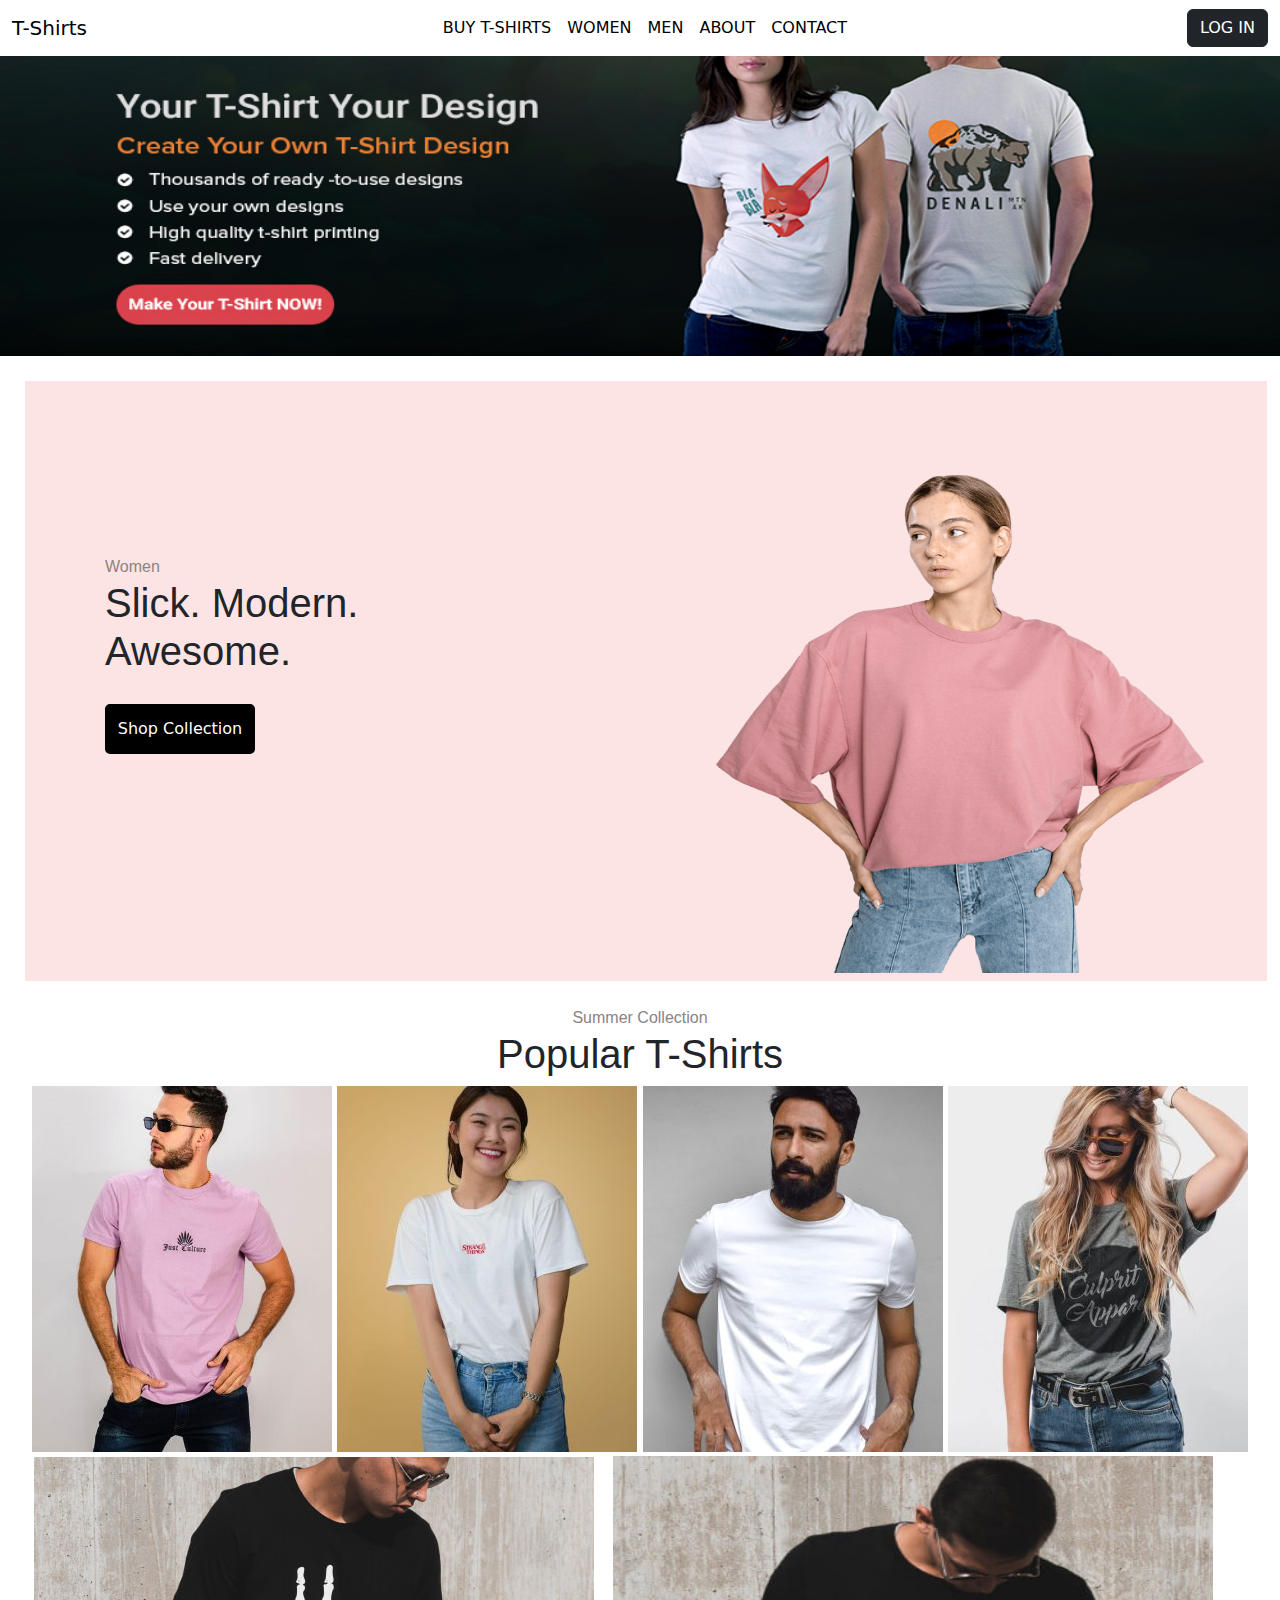
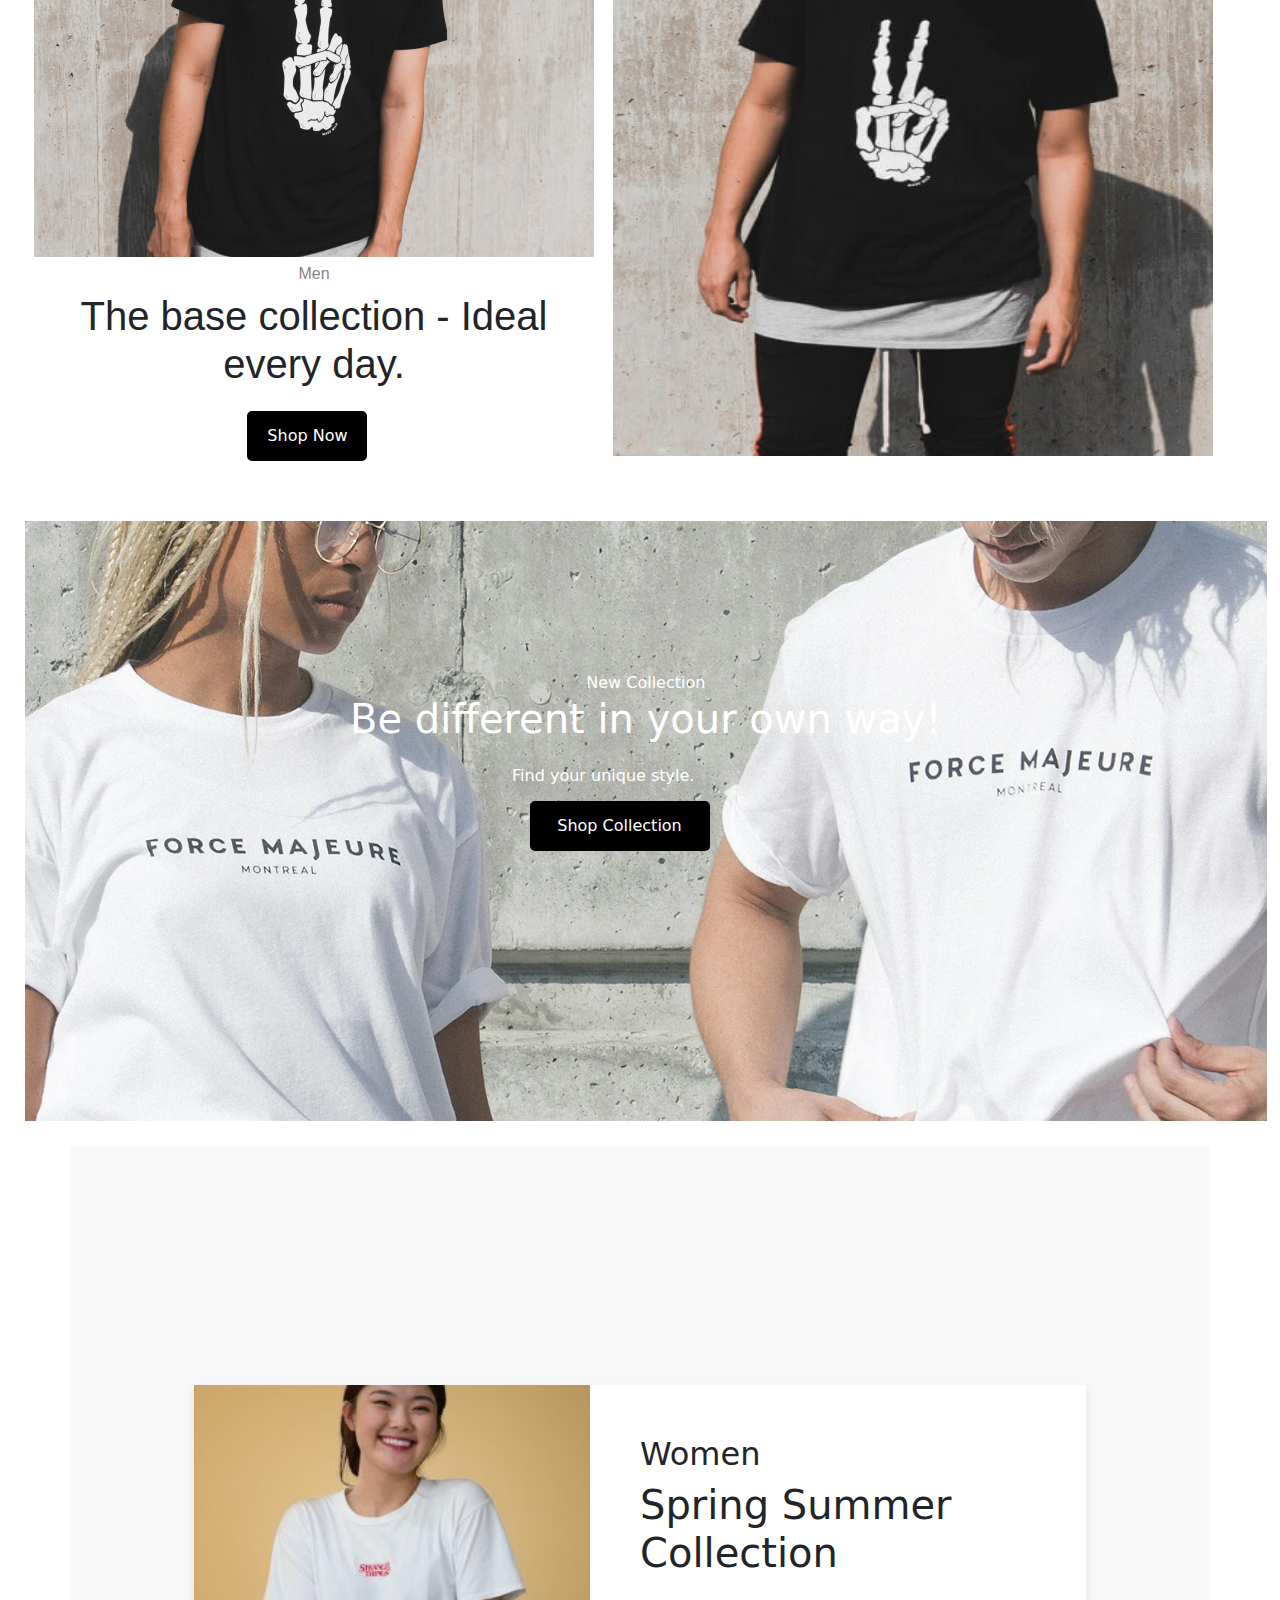
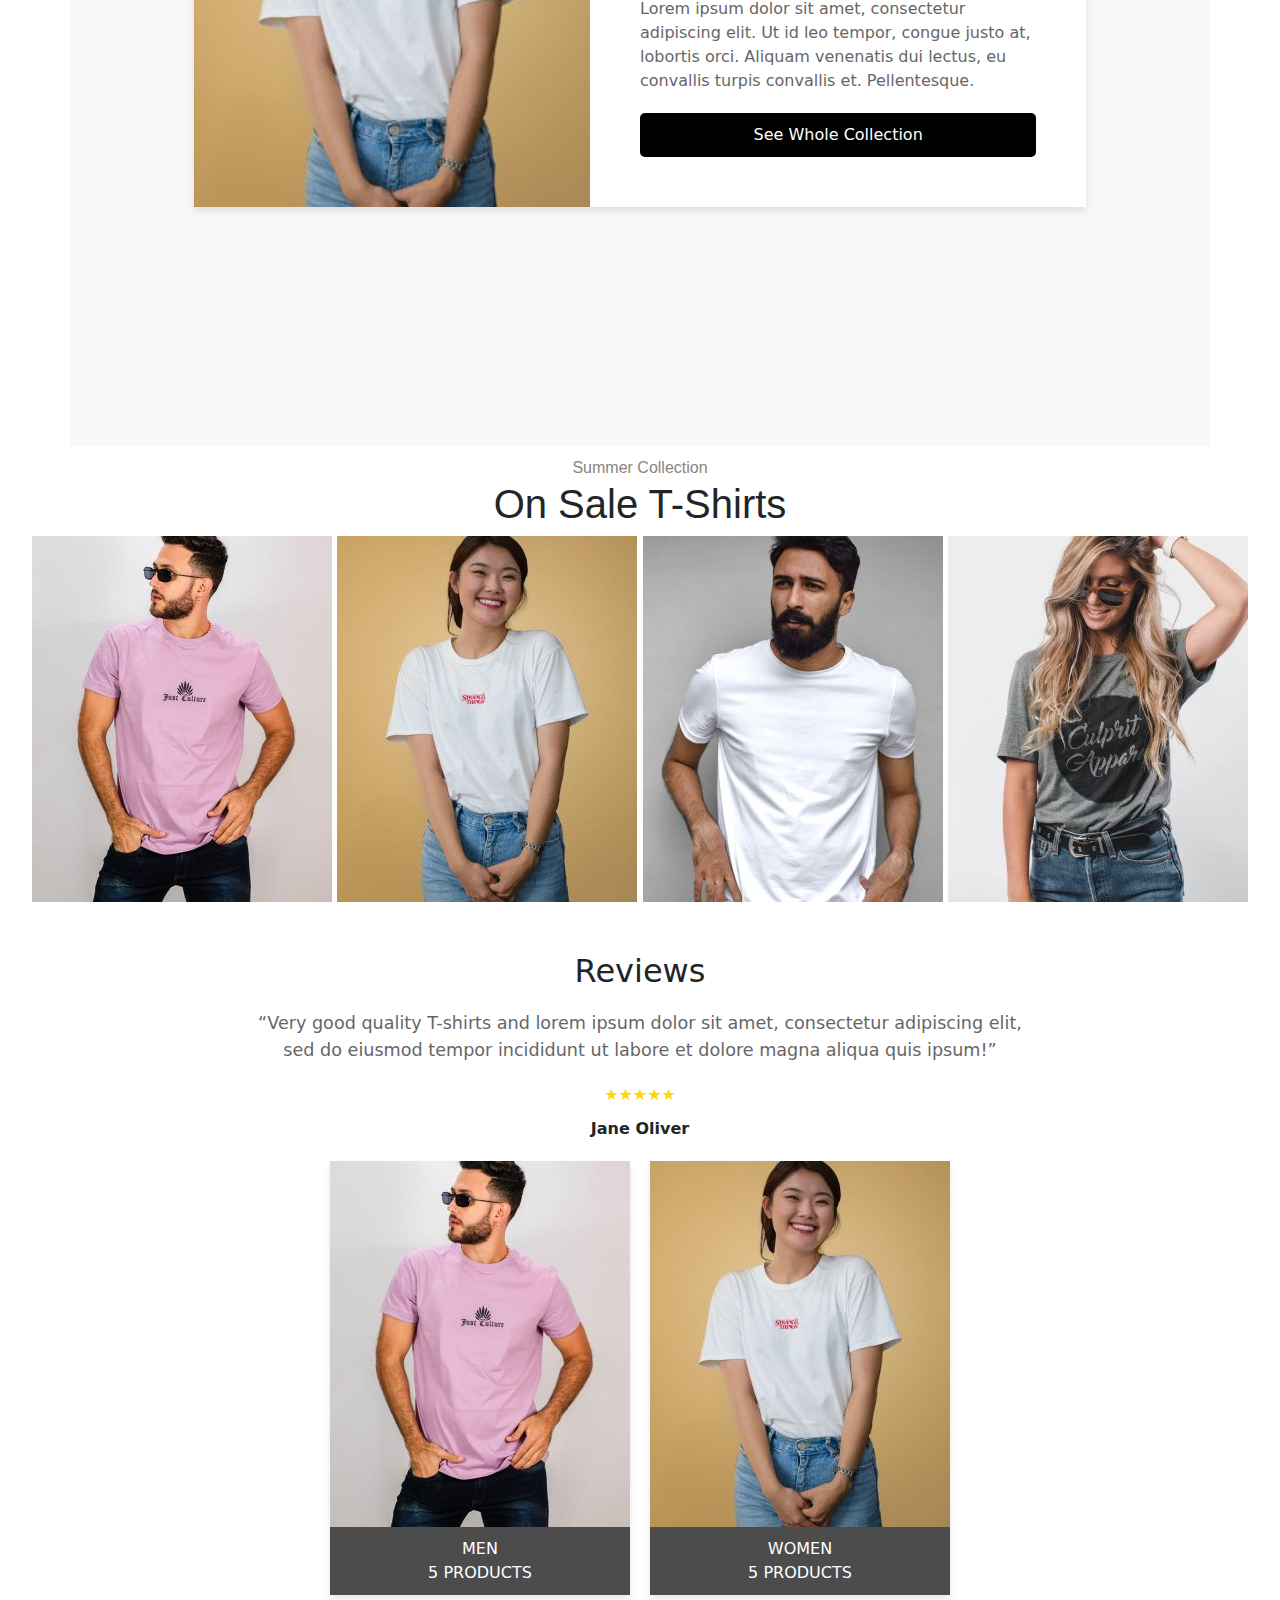
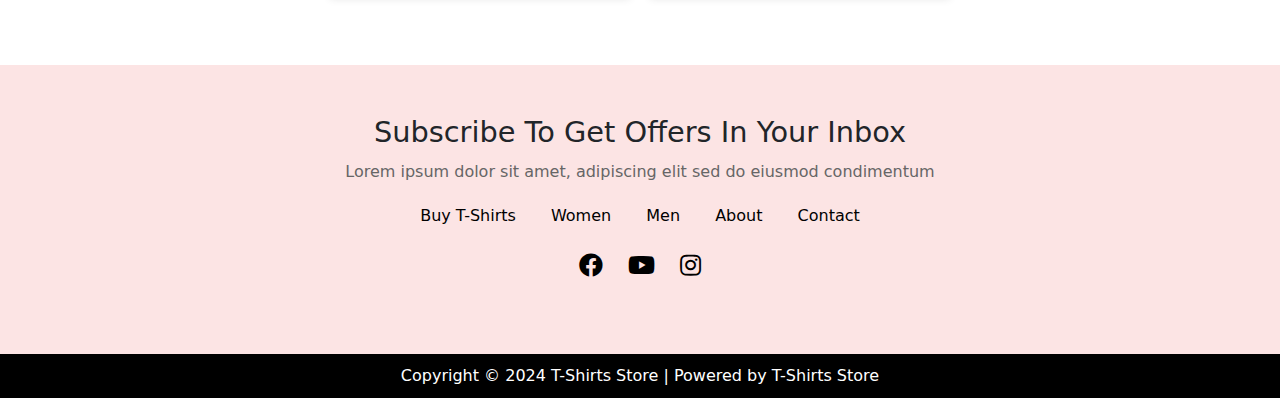
<file: index.html>
<!DOCTYPE html>
<html lang="en">

<head>
    <meta charset="UTF-8">
    <meta name="viewport" content="width=device-width, initial-scale=1.0">
    <title>Shop - T-Shirts Store</title>
    <link rel="stylesheet" href="style.css">
    <link rel="stylesheet" href="https://cdnjs.cloudflare.com/ajax/libs/font-awesome/5.15.3/css/all.min.css">
    <link rel="stylesheet" href="https://cdn.jsdelivr.net/npm/bootstrap@5.3.3/dist/css/bootstrap.min.css">
</head>

<body>

    <!--===== HEADER =====-->
    <nav class="navbar navbar-expand-lg">
        <div class="container-fluid">
            <a class="navbar-brand" href="">T-Shirts</a>
            <button class="navbar-toggler" type="button" data-bs-toggle="collapse"
                data-bs-target="#navbarSupportedContent" aria-controls="navbarSupportedContent" aria-expanded="false"
                aria-label="Toggle navigation">
                <span class="navbar-toggler-icon"></span>
            </button>
            <div class="collapse navbar-collapse" id="navbarSupportedContent">
                <ul class="navbar-nav me-auto ms-auto mb-2 mb-lg-0 lg-5">
                    <li class="nav-item max-auto text-center">
                        <a class="nav-link active" aria-current="page" href="buy.html" target="_blank">BUY T-SHIRTS</a>
                    </li>
                    <li class="nav-item max-auto text-center">
                        <a class="nav-link active" aria-current="page" href="women.html" target="_blank">WOMEN</a>
                    </li>
                    <li class="nav-item max-auto text-center">
                        <a class="nav-link active  " aria-current="page" href="men.html" target="_blank">MEN</a>
                    </li>
                    <li class="nav-item max-auto text-center">
                        <a class="nav-link active  " aria-current="page" href="about.html" target="_blank">ABOUT</a>
                    </li>
                    <li class="nav-item max-auto text-center">
                        <a class="nav-link active  " aria-current="page" href="contact.html" target="_blank">CONTACT</a>
                    </li>
                </ul>
                <li class="nav-item max-auto text-center nav-dark">
                    <button type="button" class="btn btn-dark"><a href="form.html" target="_blank" class="bg">LOG
                            IN</a></button>
                </li>
            </div>
        </div>
    </nav>


    <div>
        <img src="./Images/home.jpg" width="100%" height="300px" class="il">
    </div>

    <!--===== SECTION =====-->
    <div class="div">
        <a href="#" class="sa">Women</a>
        <h1 class="mod">Slick. Modern. <br> Awesome.</h1>
        <button class="but"><a href="buy.html" target="_blank" class="bg">Shop Collection</a></button>
        <img src="./Images/hero.png" alt="" class="img">
    </div>

    <div>
        <a href="#" class="saw">
            <center>Summer Collection</center>
        </a>
        <h1 class="mo">
            <center>Popular T-Shirts</center>
        </h1>
        <center>
            <img src="./Images/men.jpg" alt="" class="">
            <img src="./Images/women.jpg" alt="" class="">
            <img src="./Images/men1.jpg" alt="" class="">
            <img src="./Images/women1.jpg" alt="" class="">
        </center>
    </div>

    <div class="df">
        <center>
            <img src="./Images/men2.jpg" alt="" class="im">
            <p class="p">Men</p>
            <h1 class="th">The base collection - Ideal <br> every day.</h1>
            <button class="sh"><a href="men.html" target="_blank" class="bg">Shop Now</a></button>
            <img src="./Images/men3.jpeg" alt="" class="if">
        </center>
    </div>

    <div class="di">
        <center>
            <a href="#" class="sw">New Collection</a>
            <h1 class="md">Be different in your own way!</h1>
            <a href="#" class="sf">Find your unique style.</a>
            <button class="bu"><a href="buy.html" target="_blank" class="bg">Shop Collection</a></button>
        </center>
    </div>

    <div class="container">
        <div class="content">
            <div class="image"></div>
            <div class="text">
                <h2>Women</h2>
                <h1>Spring Summer Collection</h1>
                <p>Lorem ipsum dolor sit amet, consectetur adipiscing elit. Ut id leo tempor, congue justo at, lobortis
                    orci. Aliquam venenatis dui lectus, eu convallis turpis convallis et. Pellentesque.</p>
                <button class="see"><a href="women.html" target="_blank" class="bg">See Whole Collection</a></button>
            </div>
        </div>
    </div>

    <div class="dv">
        <a href="#" class="saw">
            <center>Summer Collection</center>
        </a>
        <h1 class="mo">
            <center>On Sale T-Shirts</center>
        </h1>
        <center>
            <img src="./Images/men.jpg" alt="" class="">
            <img src="./Images/women.jpg" alt="" class="">
            <img src="./Images/men1.jpg" alt="" class="">
            <img src="./Images/women1.jpg" alt="" class="">
        </center>
    </div>

    <div class="reviews-section">
        <h2>Reviews</h2>
        <p>
            “Very good quality T-shirts and lorem ipsum dolor sit amet, consectetur adipiscing elit, sed do eiusmod
            tempor incididunt ut labore et dolore magna aliqua quis ipsum!”
        </p>
        <div class="rating">★★★★★</div>
        <div class="author">Jane Oliver</div>
    </div>
    <div class="products">
        <div class="product">
            <img src="./Images/men.jpg" alt="Men's Product">
            <div class="caption">MEN<br>5 PRODUCTS</div>
        </div>
        <div class="product">
            <img src="./Images/women.jpg" alt="Women's Product">
            <div class="caption">WOMEN<br>5 PRODUCTS</div>
        </div>
    </div>

    <div class="subscription-section">
        <h2>Subscribe To Get Offers In Your Inbox</h2>
        <p>Lorem ipsum dolor sit amet, adipiscing elit sed do eiusmod condimentum</p>
        <div class="links">
            <a href="buy.html" target="_blank">Buy T-Shirts</a>
            <a href="women.html" target="_blank">Women</a>
            <a href="men.html" target="_blank">Men</a>
            <a href="about.html" target="_blank">About</a>
            <a href="contact.html" target="_blank">Contact</a>
        </div>
        <div class="social-icons">
            <a href="https:/facebook.com" target="_blank"><i class="fab fa-facebook"></i></a>
            <a href="https:/youtube.com" target="_blank"><i class="fab fa-youtube"></i></a>
            <a href="https:/instagram.com" target="_blank"><i class="fab fa-instagram"></i></a>
        </div>
    </div>
    <div class="footer">
        Copyright © 2024 T-Shirts Store | Powered by T-Shirts Store
    </div>

    <script src="https://cdn.jsdelivr.net/npm/@popperjs/core@2.11.8/dist/umd/popper.min.js"
        integrity="sha384-I7E8VVD/ismYTF4hNIPjVp/Zjvgyol6VFvRkX/vR+Vc4jQkC+hVqc2pM8ODewa9r"
        crossorigin="anonymous"></script>
    <script src="https://cdn.jsdelivr.net/npm/bootstrap@5.3.3/dist/js/bootstrap.min.js"
        integrity="sha384-0pUGZvbkm6XF6gxjEnlmuGrJXVbNuzT9qBBavbLwCsOGabYfZo0T0to5eqruptLy"
        crossorigin="anonymous"></script>
</body>

</html>
</file>
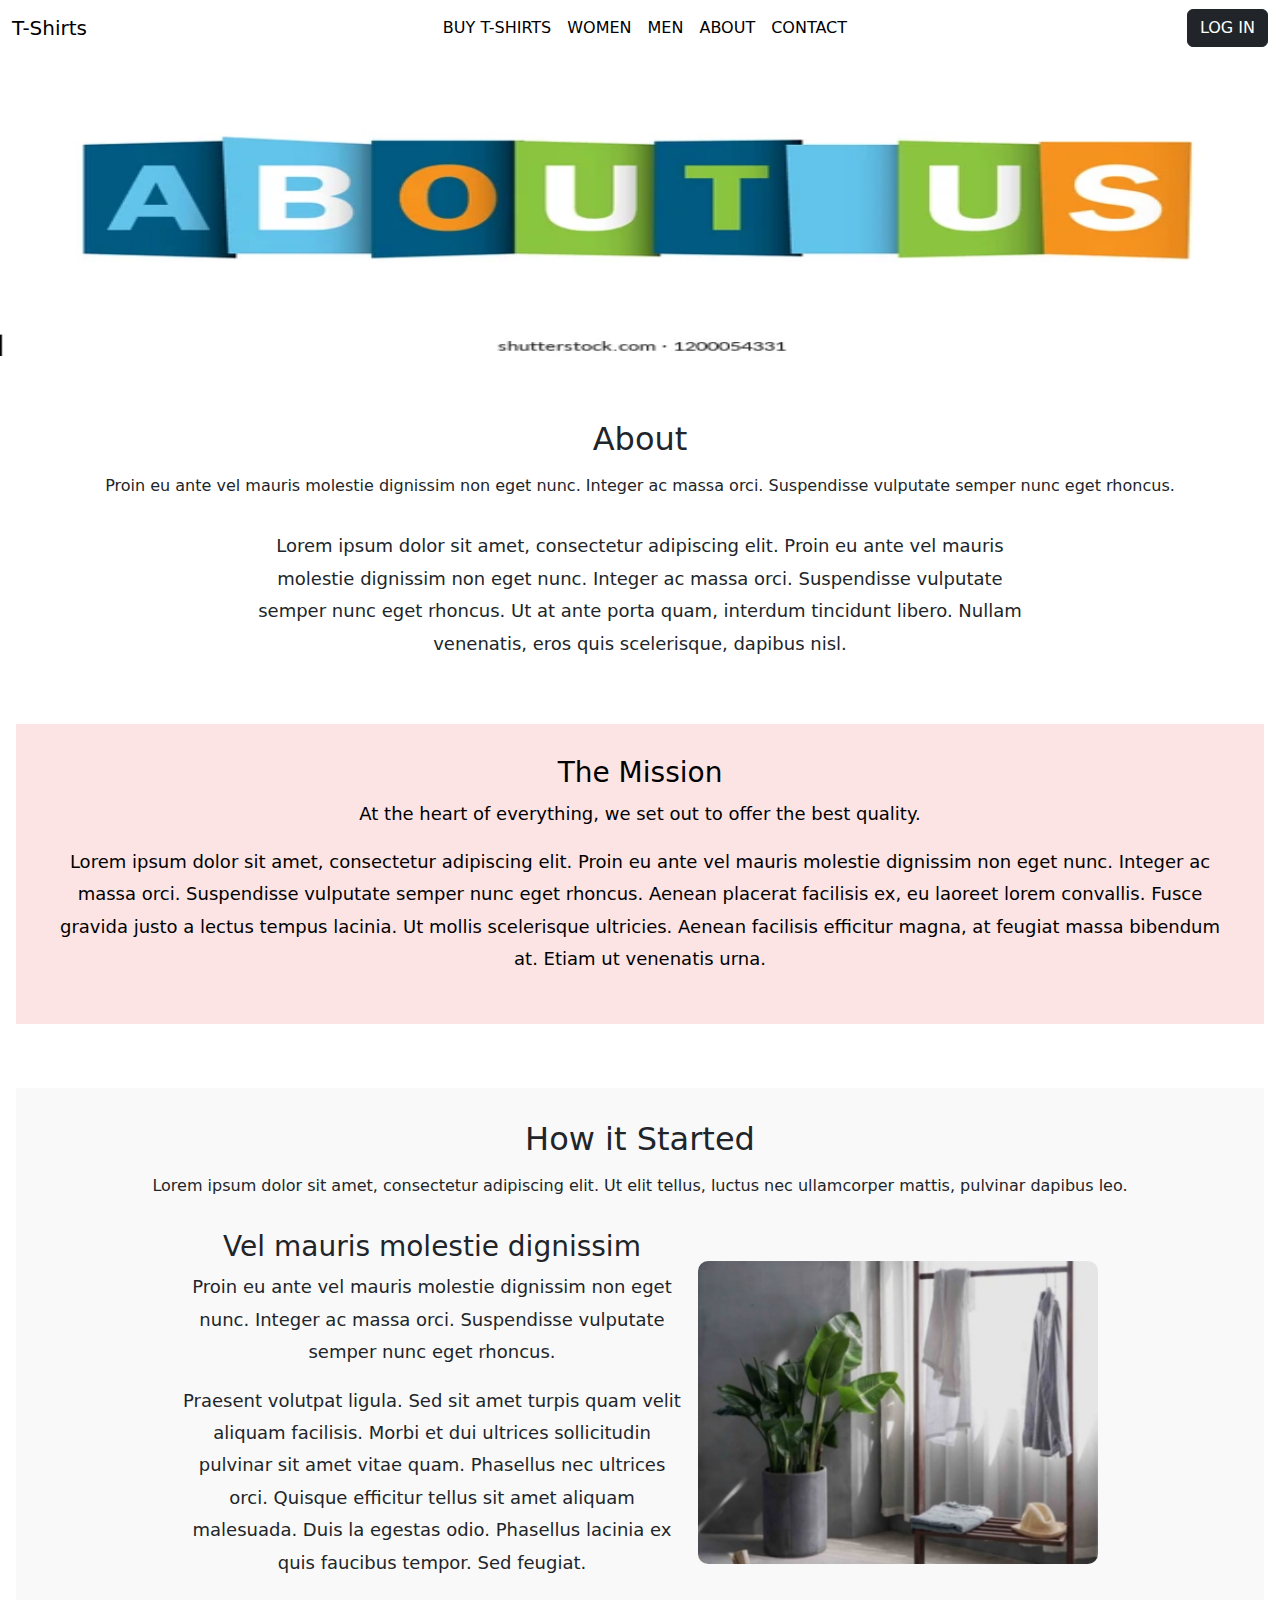
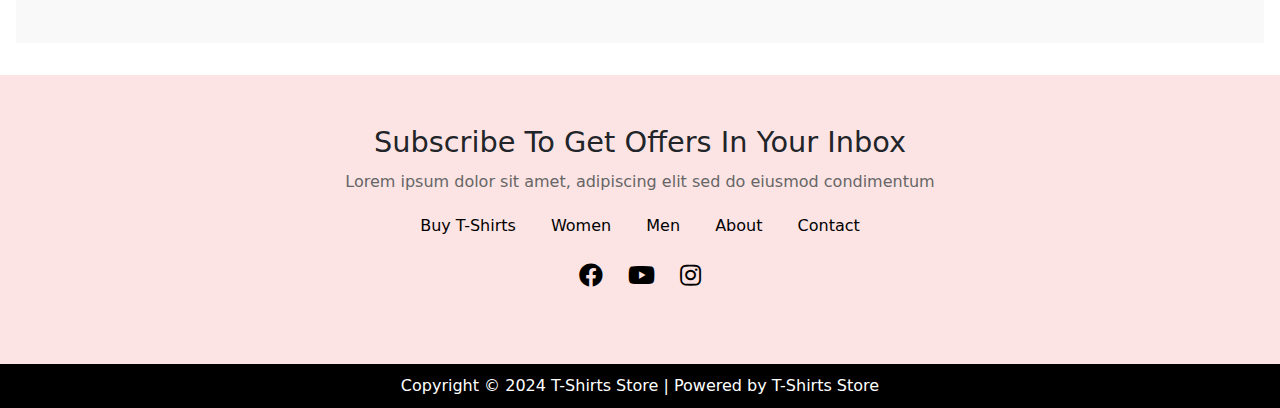
<file: about.html>
<!DOCTYPE html>
<html lang="en">

<head>
    <meta charset="UTF-8">
    <meta name="viewport" content="width=device-width, initial-scale=1.0">
    <title>About</title>
    <link rel="stylesheet" href="style.css">
    <link rel="stylesheet" href="https://cdnjs.cloudflare.com/ajax/libs/font-awesome/5.15.3/css/all.min.css">
    <link rel="stylesheet" href="https://cdn.jsdelivr.net/npm/bootstrap@5.3.3/dist/css/bootstrap.min.css">
</head>

<body>

    <!--===== HEADER =====-->
    <nav class="navbar navbar-expand-lg">
        <div class="container-fluid">
            <a class="navbar-brand" href="index.html" target="_blank">T-Shirts</a>
            <button class="navbar-toggler" type="button" data-bs-toggle="collapse"
                data-bs-target="#navbarSupportedContent" aria-controls="navbarSupportedContent" aria-expanded="false"
                aria-label="Toggle navigation">
                <span class="navbar-toggler-icon"></span>
            </button>
            <div class="collapse navbar-collapse" id="navbarSupportedContent">
                <ul class="navbar-nav me-auto ms-auto mb-2 mb-lg-0 lg-5">
                    <li class="nav-item max-auto text-center">
                        <a class="nav-link active" aria-current="page" href="buy.html" target="_blank">BUY T-SHIRTS</a>
                    </li>
                    <li class="nav-item max-auto text-center">
                        <a class="nav-link active" aria-current="page" href="women.html" target="_blank">WOMEN</a>
                    </li>
                    <li class="nav-item max-auto text-center">
                        <a class="nav-link active  " aria-current="page" href="men.html" target="_blank">MEN</a>
                    </li>
                    <li class="nav-item max-auto text-center">
                        <a class="nav-link active  " aria-current="page" href="">ABOUT</a>
                    </li>
                    <li class="nav-item max-auto text-center">
                        <a class="nav-link active  " aria-current="page" href="contact.html" target="_blank">CONTACT</a>
                    </li>
                </ul>
                <li class="nav-item max-auto text-center nav-dark">
                    <button type="button" class="btn btn-dark"><a href="form.html" target="_blank" class="bg">LOG
                            IN</a></button>
                </li>
            </div>
        </div>
    </nav>




    <div>
        <img src="./Images/about.jfif" width="100%" height="300px">
    </div>

    <main>
        <section class="about">
            <h2>About</h2>
            <p>Proin eu ante vel mauris molestie dignissim non eget nunc. Integer ac massa orci. Suspendisse vulputate
                semper nunc eget rhoncus.</p>
            <div class="about-content">
                <p>Lorem ipsum dolor sit amet, consectetur adipiscing elit. Proin eu ante vel mauris molestie dignissim
                    non eget nunc. Integer ac massa orci. Suspendisse vulputate semper nunc eget rhoncus. Ut at ante
                    porta quam, interdum tincidunt libero. Nullam venenatis, eros quis scelerisque, dapibus nisl.</p>
            </div>
            <div class="mission">
                <h3>The Mission</h3>
                <p>At the heart of everything, we set out to offer the best quality.</p>
                <p>Lorem ipsum dolor sit amet, consectetur adipiscing elit. Proin eu ante vel mauris molestie dignissim
                    non eget nunc. Integer ac massa orci. Suspendisse vulputate semper nunc eget rhoncus. Aenean
                    placerat facilisis ex, eu laoreet lorem convallis. Fusce gravida justo a lectus tempus lacinia. Ut
                    mollis scelerisque ultricies. Aenean facilisis efficitur magna, at feugiat massa bibendum at. Etiam
                    ut venenatis urna.</p>
            </div>
        </section>
        <section class="history">
            <h2>How it Started</h2>
            <p class="para">Lorem ipsum dolor sit amet, consectetur adipiscing elit. Ut elit tellus, luctus nec
                ullamcorper mattis, pulvinar dapibus leo.</p>
            <div class="history-content">
                <div class="history-text">
                    <h3 class="h3">Vel mauris molestie dignissim</h3>
                    <p class="para">Proin eu ante vel mauris molestie dignissim non eget nunc. Integer ac massa orci.
                        Suspendisse vulputate semper nunc eget rhoncus.</p>
                    <p class="para">Praesent volutpat ligula. Sed sit amet turpis quam velit aliquam facilisis. Morbi et
                        dui ultrices sollicitudin pulvinar sit amet vitae quam. Phasellus nec ultrices orci. Quisque
                        efficitur tellus sit amet aliquam malesuada. Duis la egestas odio. Phasellus lacinia ex quis
                        faucibus tempor. Sed feugiat.</p>
                </div>
                <div class="history-image">
                    <img src="./Images/plant.jfif" alt="Image Description">
                </div>
            </div>
        </section>
    </main>
 
    <div class="subscription-sectio">
        <h2>Subscribe To Get Offers In Your Inbox</h2>
        <p>Lorem ipsum dolor sit amet, adipiscing elit sed do eiusmod condimentum</p>
        <div class="links">
            <a href="buy.html" target="_blank">Buy T-Shirts</a>
            <a href="women.html" target="_blank">Women</a>
            <a href="men.html" target="_blank">Men</a>
            <a href="about.html" target="_blank">About</a>
            <a href="contact.html" target="_blank">Contact</a>
        </div>
        <div class="social-icons">
            <a href="https:/facebook.com" target="_blank"><i class="fab fa-facebook"></i></a>
            <a href="https:youtube.com" target="_blank"><i class="fab fa-youtube"></i></a>
            <a href="https:/instagram.com" target="_blank"><i class="fab fa-instagram"></i></a>
        </div>
    </div>
    <div class="foote">
        Copyright © 2024 T-Shirts Store | Powered by T-Shirts Store
    </div>

    <script src="https://cdn.jsdelivr.net/npm/@popperjs/core@2.11.8/dist/umd/popper.min.js"
        integrity="sha384-I7E8VVD/ismYTF4hNIPjVp/Zjvgyol6VFvRkX/vR+Vc4jQkC+hVqc2pM8ODewa9r"
        crossorigin="anonymous"></script>
    <script src="https://cdn.jsdelivr.net/npm/bootstrap@5.3.3/dist/js/bootstrap.min.js"
        integrity="sha384-0pUGZvbkm6XF6gxjEnlmuGrJXVbNuzT9qBBavbLwCsOGabYfZo0T0to5eqruptLy"
        crossorigin="anonymous"></script>

</body>

</html>
</file>
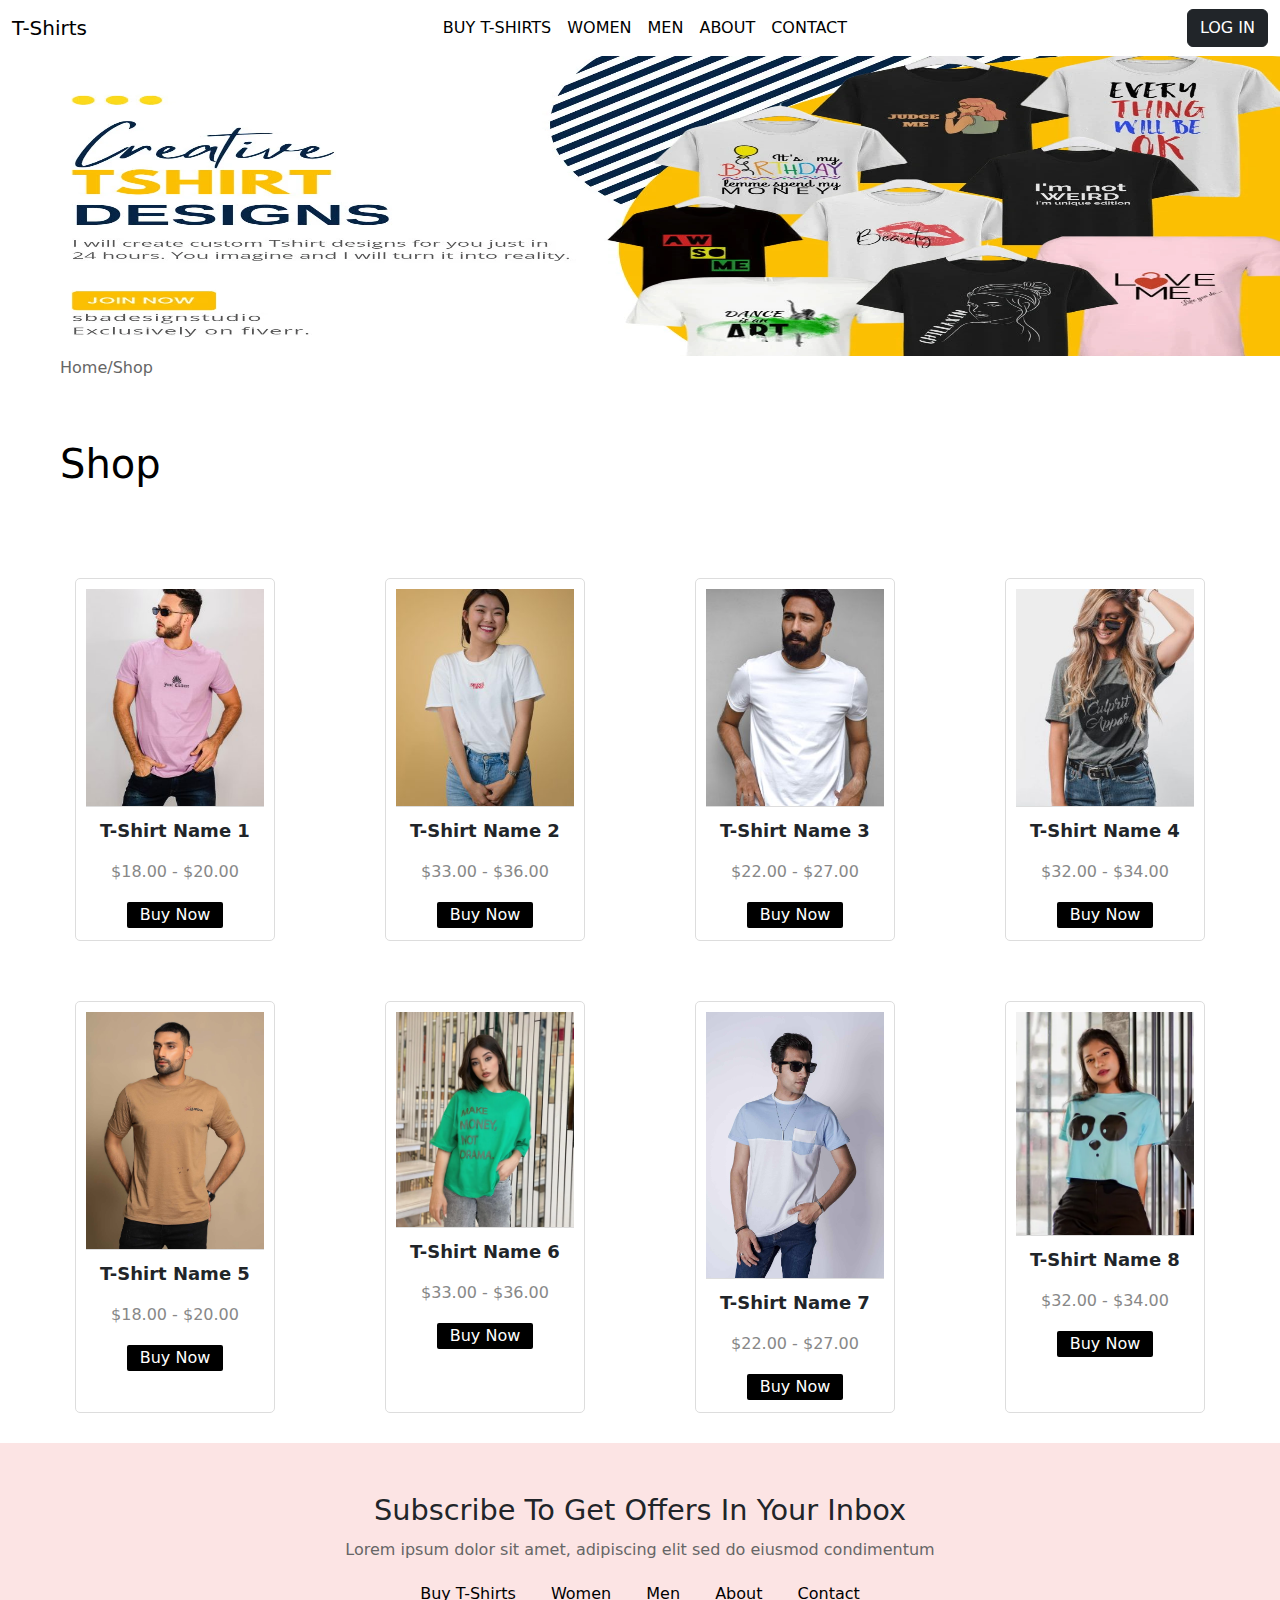
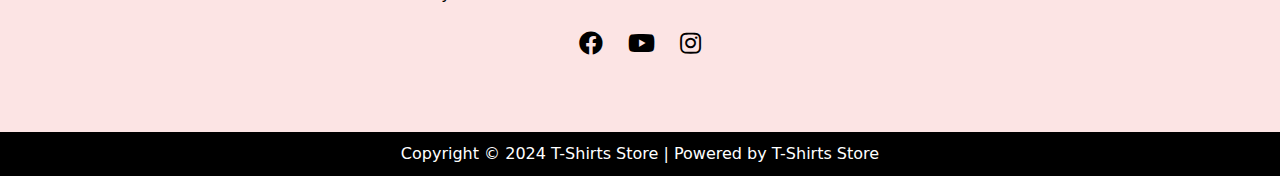
<file: buy.html>
<!DOCTYPE html>
<html lang="en">

<head>
    <meta charset="UTF-8">
    <meta name="viewport" content="width=device-width, initial-scale=1.0">
    <title>Shop</title>
    <link rel="stylesheet" href="style.css">
    <link rel="stylesheet" href="https://cdnjs.cloudflare.com/ajax/libs/font-awesome/5.15.3/css/all.min.css">
    <link rel="stylesheet" href="https://cdn.jsdelivr.net/npm/bootstrap@5.3.3/dist/css/bootstrap.min.css">
</head>

<body>

    <!--===== HEADER =====-->
    <nav class="navbar navbar-expand-lg">
        <div class="container-fluid">
            <a class="navbar-brand" href="index.html" target="_blank">T-Shirts</a>
            <button class="navbar-toggler" type="button" data-bs-toggle="collapse"
                data-bs-target="#navbarSupportedContent" aria-controls="navbarSupportedContent" aria-expanded="false"
                aria-label="Toggle navigation">
                <span class="navbar-toggler-icon"></span>
            </button>
            <div class="collapse navbar-collapse" id="navbarSupportedContent">
                <ul class="navbar-nav me-auto ms-auto mb-2 mb-lg-0 lg-5">
                    <li class="nav-item max-auto text-center">
                        <a class="nav-link active" aria-current="page" href="">BUY T-SHIRTS</a>
                    </li>
                    <li class="nav-item max-auto text-center">
                        <a class="nav-link active" aria-current="page" href="women.html" target="_blank">WOMEN</a>
                    </li>
                    <li class="nav-item max-auto text-center">
                        <a class="nav-link active  " aria-current="page" href="men.html" target="_blank">MEN</a>
                    </li>
                    <li class="nav-item max-auto text-center">
                        <a class="nav-link active  " aria-current="page" href="about.html" target="_blank">ABOUT</a>
                    </li>
                    <li class="nav-item max-auto text-center">
                        <a class="nav-link active  " aria-current="page" href="contact.html" target="_blank">CONTACT</a>
                    </li>
                </ul>
                <li class="nav-item max-auto text-center nav-dark">
                    <button type="button" class="btn btn-dark"><a href="form.html" target="_blank" class="bg">LOG
                            IN</a></button>
                </li>
            </div>
        </div>
    </nav>



    <div>
        <img src="./Images/buy banner.png" width="100%" height="300px">
    </div>

    <div>
        <a href="#" class="ho">Home/Shop</a>
        <h1 class="po">Shop</h1>
    </div>

    <div class="containe">
        <div class="tshirt">
            <img src="./Images/men.jpg" alt="Black T-Shirt">
            <p class="name">T-Shirt Name 1</p>
            <p class="price">$18.00 - $20.00</p>
            <button class="buy"><a href="shop.html" target="_blank" class="bg">Buy Now</a></button>
        </div>
        <div class="tshirt">
            <img src="./Images/women.jpg" alt="Pink T-Shirt">
            <p class="name">T-Shirt Name 2</p>
            <p class="price">$33.00 - $36.00</p>
            <button class="buy"><a href="shop.html" target="_blank" class="bg">Buy Now</a></button>
        </div>
        <div class="tshirt">
            <img src="./Images/men1.jpg" alt="White T-Shirt">
            <p class="name">T-Shirt Name 3</p>
            <p class="price">$22.00 - $27.00</p>
            <button class="buy"><a href="shop.html" target="_blank" class="bg">Buy Now</a></button>
        </div>
        <div class="tshirt">
            <img src="./Images/women1.jpg" alt="Graphic T-Shirt">
            <p class="name">T-Shirt Name 4</p>
            <p class="price">$32.00 - $34.00</p>
            <button class="buy"><a href="shop.html" target="_blank" class="bg">Buy Now</a></button>
        </div>
    </div>
    <div class="containe">
        <div class="tshirt">
            <img src="./Images/men5.jpg" alt="Black T-Shirt">
            <p class="name">T-Shirt Name 5</p>
            <p class="price">$18.00 - $20.00</p>
            <button class="buy"><a href="shop.html" target="_blank" class="bg">Buy Now</a></button>
        </div>
        <div class="tshirt">
            <img src="./Images/women4.webp" alt="Pink T-Shirt">
            <p class="name">T-Shirt Name 6</p>
            <p class="price">$33.00 - $36.00</p>
            <button class="buy"><a href="shop.html" target="_blank" class="bg">Buy Now</a></button>
        </div>
        <div class="tshirt">
            <img src="./Images/men6.jpg" alt="White T-Shirt">
            <p class="name">T-Shirt Name 7</p>
            <p class="price">$22.00 - $27.00</p>
            <button class="buy"><a href="shop.html" target="_blank" class="bg">Buy Now</a></button>
        </div>
        <div class="tshirt">
            <img src="./Images/women5.webp" alt="Graphic T-Shirt">
            <p class="name">T-Shirt Name 8</p>
            <p class="price">$32.00 - $34.00</p>
            <button class="buy"><a href="shop.html" target="_blank" class="bg">Buy Now</a></button>
        </div>
    </div>

    <div class="subscription-sectio">
        <h2>Subscribe To Get Offers In Your Inbox</h2>
        <p>Lorem ipsum dolor sit amet, adipiscing elit sed do eiusmod condimentum</p>
        <div class="links">
            <a href="buy.html" target="_blank">Buy T-Shirts</a>
            <a href="women.html" target="_blank">Women</a>
            <a href="men.html" target="_blank">Men</a>
            <a href="about.html" target="_blank">About</a>
            <a href="contact.html" target="_blank">Contact</a>
        </div>
        <div class="social-icons">
            <a href="https:/facebook.com" target="_blank"><i class="fab fa-facebook"></i></a>
            <a href="https:youtube.com" target="_blank"><i class="fab fa-youtube"></i></a>
            <a href="https:/instagram.com" target="_blank"><i class="fab fa-instagram"></i></a>
        </div>
    </div>
    <div class="foote">
        Copyright © 2024 T-Shirts Store | Powered by T-Shirts Store
    </div>

    <script src="https://cdn.jsdelivr.net/npm/@popperjs/core@2.11.8/dist/umd/popper.min.js"
        integrity="sha384-I7E8VVD/ismYTF4hNIPjVp/Zjvgyol6VFvRkX/vR+Vc4jQkC+hVqc2pM8ODewa9r"
        crossorigin="anonymous"></script>
    <script src="https://cdn.jsdelivr.net/npm/bootstrap@5.3.3/dist/js/bootstrap.min.js"
        integrity="sha384-0pUGZvbkm6XF6gxjEnlmuGrJXVbNuzT9qBBavbLwCsOGabYfZo0T0to5eqruptLy"
        crossorigin="anonymous"></script>

</body>

</html>
</file>
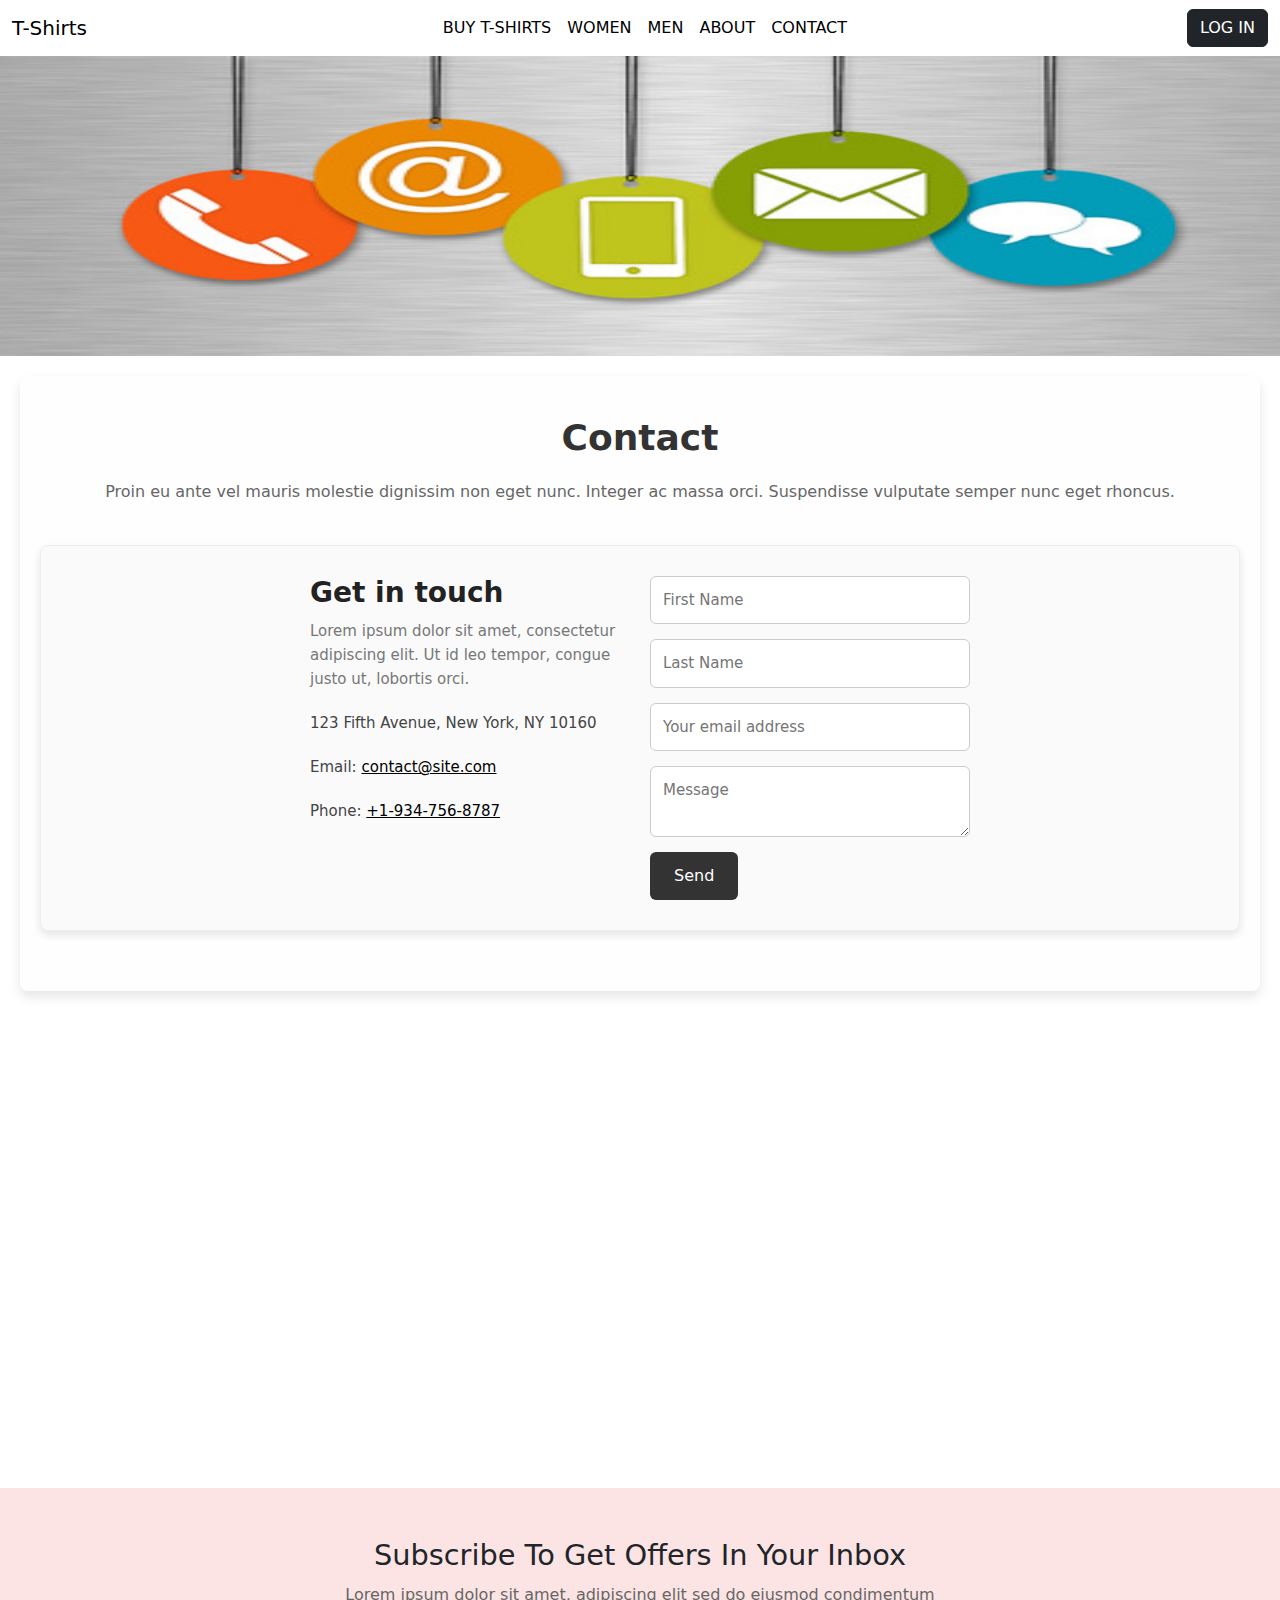
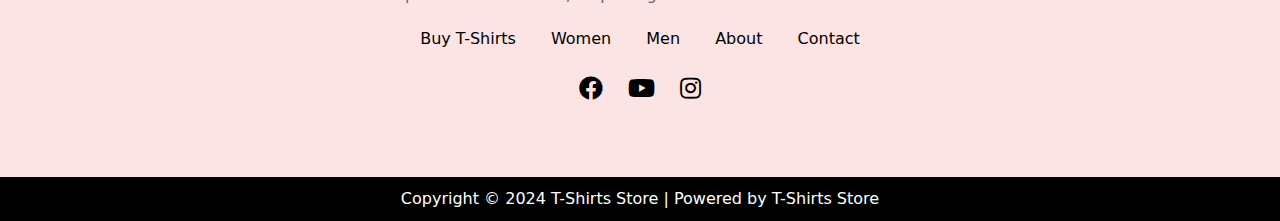
<file: contact.html>
<!DOCTYPE html>
<html lang="en">

<head>
    <meta charset="UTF-8">
    <meta name="viewport" content="width=device-width, initial-scale=1.0">
    <title>Contact</title>
    <link rel="stylesheet" href="style.css">
    <link rel="stylesheet" href="https://cdnjs.cloudflare.com/ajax/libs/font-awesome/5.15.3/css/all.min.css">
    <link rel="stylesheet" href="https://cdn.jsdelivr.net/npm/bootstrap@5.3.3/dist/css/bootstrap.min.css">

</head>

<body>

    <!--===== HEADER =====-->
    <nav class="navbar navbar-expand-lg">
        <div class="container-fluid">
            <a class="navbar-brand" href="index.html" target="_blank">T-Shirts</a>
            <button class="navbar-toggler" type="button" data-bs-toggle="collapse"
                data-bs-target="#navbarSupportedContent" aria-controls="navbarSupportedContent" aria-expanded="false"
                aria-label="Toggle navigation">
                <span class="navbar-toggler-icon"></span>
            </button>
            <div class="collapse navbar-collapse" id="navbarSupportedContent">
                <ul class="navbar-nav me-auto ms-auto mb-2 mb-lg-0 lg-5">
                    <li class="nav-item max-auto text-center">
                        <a class="nav-link active" aria-current="page" href="buy.html" target="_blank">BUY T-SHIRTS</a>
                    </li>
                    <li class="nav-item max-auto text-center">
                        <a class="nav-link active" aria-current="page" href="women.html" target="_blank">WOMEN</a>
                    </li>
                    <li class="nav-item max-auto text-center">
                        <a class="nav-link active  " aria-current="page" href="men.html" target="_blank">MEN</a>
                    </li>
                    <li class="nav-item max-auto text-center">
                        <a class="nav-link active  " aria-current="page" href="about.html" target="_blank">ABOUT</a>
                    </li>
                    <li class="nav-item max-auto text-center">
                        <a class="nav-link active  " aria-current="page" href="">CONTACT</a>
                    </li>
                </ul>
                <li class="nav-item max-auto text-center nav-dark">
                    <button type="button" class="btn btn-dark"><a href="form.html" target="_blank" class="bg">LOG
                            IN</a></button>
                </li>
            </div>
        </div>
    </nav>




    <div>
        <img src="./Images/contact.jfif" width="100%" height="300px">
    </div>

    <section class="contact">
        <h1>Contact</h1>
        <p>Proin eu ante vel mauris molestie dignissim non eget nunc. Integer ac massa orci. Suspendisse vulputate
            semper nunc eget rhoncus.</p>

        <div class="contact-info">
            <div class="get-in-touch">
                <h2>Get in touch</h2>
                <p>Lorem ipsum dolor sit amet, consectetur adipiscing elit. Ut id leo tempor, congue justo ut, lobortis
                    orci.</p>
                <address>
                    <p>123 Fifth Avenue, New York, NY 10160</p>
                    <p>Email: <a href="mailto:contact@site.com" class="sc">contact@site.com</a></p>
                    <p>Phone: <a href="tel:+19347568787" class="sc">+1-934-756-8787</a></p>
                </address>
            </div>

            <form class="contact-form">
                <input type="text" name="first_name" placeholder="First Name" required>
                <input type="text" name="last_name" placeholder="Last Name" required>
                <input type="email" name="email" placeholder="Your email address" required>
                <textarea name="message" placeholder="Message" required></textarea>
                <button type="submit">Send</button>
            </form>
        </div>
</section>
        <div class="map">
            <iframe
                src="https://www.google.com/maps/embed?pb=!1m18!1m12!1m3!1d1985.6272364510164!2d-0.12085072570816097!3d51.50332492739205!2m3!1f0!2f0!3f0!3m2!1i1024!2i768!4f13.1!3m3!1m2!1s0x48761b2b20a3ac9f%3A0xa29bfb14f10fa1a0!2slastminute.com%20London%20Eye!5e0!3m2!1sen!2suk!4v1629559950240!5m2!1sen!2suk"
                width="100%" height="450" style="border:0;" allowfullscreen="" loading="lazy"></iframe>
        </div>

        <div class="subscription-sectio">
            <h2>Subscribe To Get Offers In Your Inbox</h2>
            <p>Lorem ipsum dolor sit amet, adipiscing elit sed do eiusmod condimentum</p>
            <div class="links">
                <a href="buy.html" target="_blank">Buy T-Shirts</a>
                <a href="women.html" target="_blank">Women</a>
                <a href="men.html" target="_blank">Men</a>
                <a href="about.html" target="_blank">About</a>
                <a href="contact.html" target="_blank">Contact</a>
            </div>
            <div class="social-icons">
                <a href="https:/facebook.com" target="_blank"><i class="fab fa-facebook"></i></a>
                <a href="https:youtube.com" target="_blank"><i class="fab fa-youtube"></i></a>
                <a href="https:/instagram.com" target="_blank"><i class="fab fa-instagram"></i></a>
            </div>
        </div>
        <div class="foote">
            Copyright © 2024 T-Shirts Store | Powered by T-Shirts Store
        </div>

    <script src="https://cdn.jsdelivr.net/npm/@popperjs/core@2.11.8/dist/umd/popper.min.js"
        integrity="sha384-I7E8VVD/ismYTF4hNIPjVp/Zjvgyol6VFvRkX/vR+Vc4jQkC+hVqc2pM8ODewa9r"
        crossorigin="anonymous"></script>
    <script src="https://cdn.jsdelivr.net/npm/bootstrap@5.3.3/dist/js/bootstrap.min.js"
        integrity="sha384-0pUGZvbkm6XF6gxjEnlmuGrJXVbNuzT9qBBavbLwCsOGabYfZo0T0to5eqruptLy"
        crossorigin="anonymous"></script>
</body>

</html>
</file>
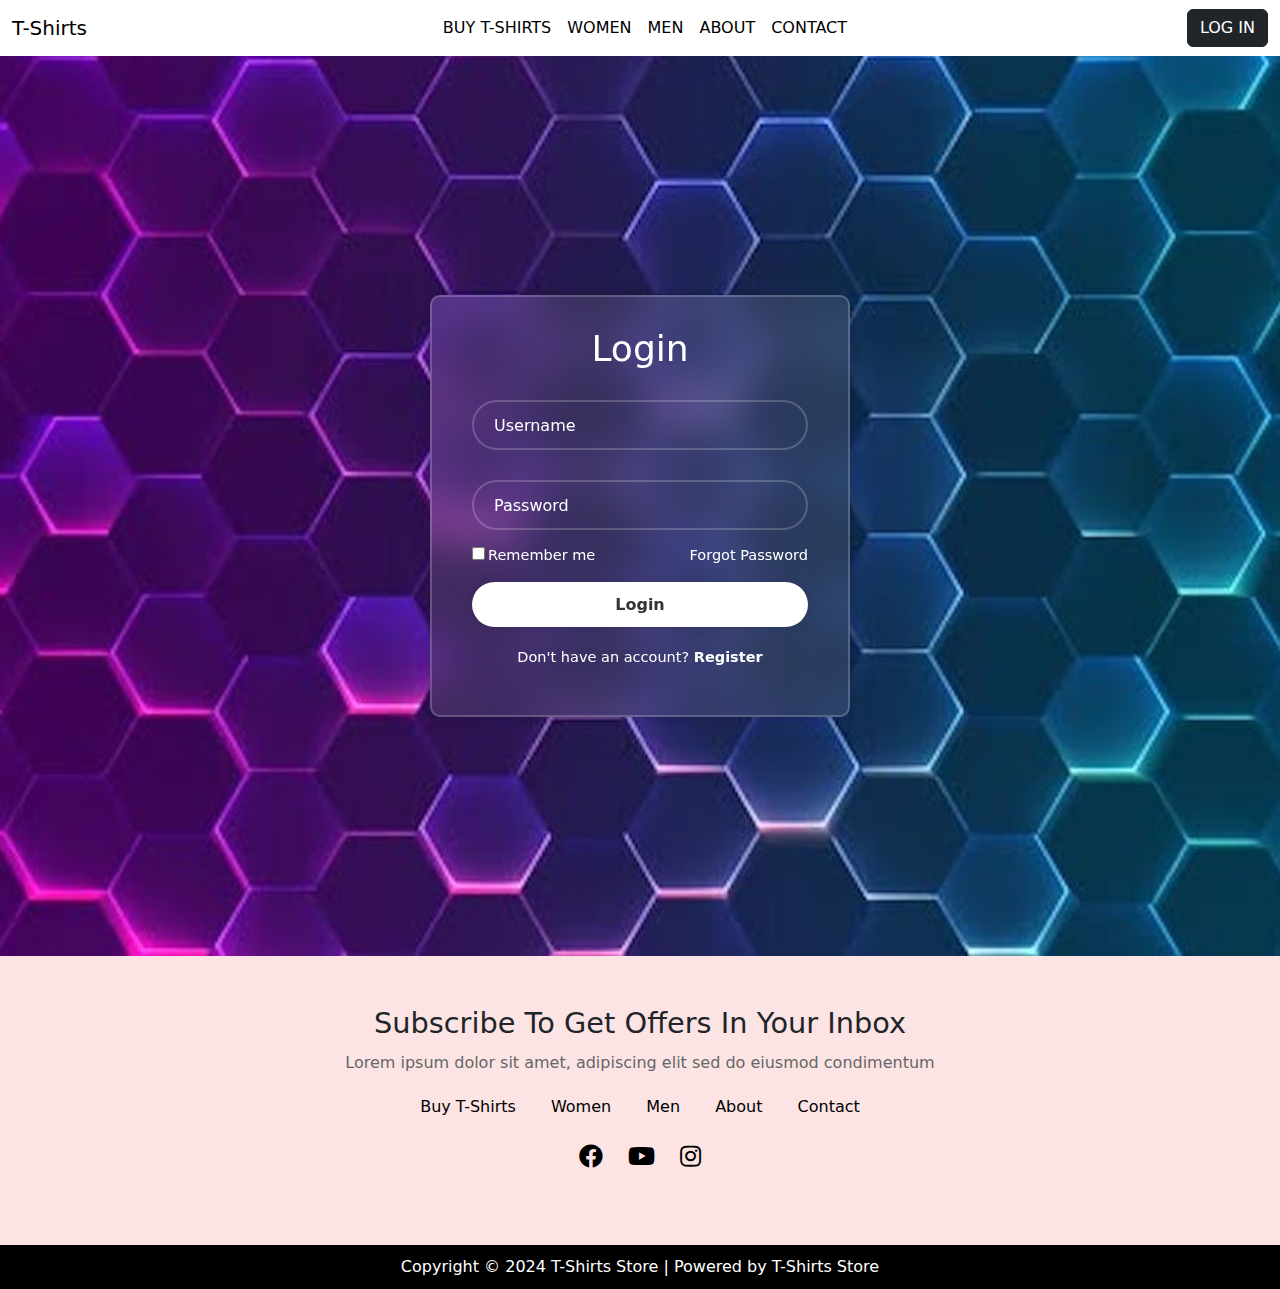
<file: form.html>
<!DOCTYPE html>
<html lang="en">

<head>
    <meta charset="UTF-8">
    <meta name="viewport" content="width=device-width, initial-scale=1.0">
    <title>Login Form</title>
    <link rel="stylesheet" href="style.css">
    <link rel="stylesheet" href="https://cdnjs.cloudflare.com/ajax/libs/font-awesome/5.15.3/css/all.min.css">
    <link rel="stylesheet" href="https://cdn.jsdelivr.net/npm/bootstrap@5.3.3/dist/css/bootstrap.min.css">
</head>
<style>
    #login {
        display: flex;
        justify-content: center;
        align-items: center;
        min-height: 100vh;
        background: url(Images/hexagon.jpeg.jpg) no-repeat;
        background-size: cover;
        background-position: center;
        padding: 20px;
    }

    .wrapper {
        width: 100%;
        max-width: 420px;
        background: rgba(255, 255, 255, 0.1);
        border: 2px solid rgba(255, 255, 255, 0.2);
        backdrop-filter: blur(20px);
        box-shadow: 0 0 10px rgba(0, 0, 0, 0.2);
        color: #fff;
        border-radius: 10px;
        padding: 30px 40px;
    }

    .wrapper h1 {
        font-size: 36px;
        text-align: center;
    }

    .wrapper .input-box {
        position: relative;
        width: 100%;
        height: 50px;
        margin: 30px 0;
    }

    .input-box input {
        width: 100%;
        height: 100%;
        background: transparent;
        border: none;
        outline: none;
        border: 2px solid rgba(255, 255, 255, 0.2);
        border-radius: 40px;
        font-size: 16px;
        color: #fff;
        padding: 20px 45px 20px 20px;
    }

    .input-box input::placeholder {
        color: #fff;
    }

    .input-box i {
        position: absolute;
        right: 20px;
        top: 50%;
        transform: translateY(-50%);
        font-size: 20px;
    }

    .wrapper .remember-forgot {
        display: flex;
        justify-content: space-between;
        font-size: 14.5px;
        margin: -15px 0 15px;
    }

    .remember-forgot label input {
        accent-color: #fff;
        margin-right: 3px;
    }

    .remember-forgot a {
        color: #fff;
        text-decoration: none;
    }

    .remember-forgot a:hover {
        text-decoration: underline;
    }

    .wrapper .btn {
        width: 100%;
        height: 45px;
        background: #fff;
        border: none;
        outline: none;
        border-radius: 40px;
        box-shadow: 0 0 10px rgba(0, 0, 0, 0.1);
        cursor: pointer;
        font-size: 16px;
        color: #333;
        font-weight: 600;
    }

    .wrapper .register-link {
        font-size: 14.5px;
        text-align: center;
        margin: 20px 0 15px;
    }

    .register-link p a {
        color: #fff;
        text-decoration: none;
        font-weight: 600;
    }

    .register-link p a:hover {
        text-decoration: underline;
    }

    .bg {
        color: #333;
        text-decoration: none;
    }

    .br {
        color: #fff;
        text-decoration: none;
    }

    /* Responsive styling */
    @media (max-width: 600px) {
        .wrapper {
            padding: 20px 30px;
        }

        .wrapper h1 {
            font-size: 28px;
        }

        .input-box {
            height: 45px;
        }

        .input-box input {
            font-size: 14px;
            padding: 15px 40px 15px 15px;
        }

        .input-box i {
            font-size: 18px;
        }

        .remember-forgot {
            font-size: 12.5px;
        }

        .btn {
            height: 40px;
            font-size: 14px;
        }

        .register-link {
            font-size: 12.5px;
        }
    }
</style>

<body>

    <!--===== HEADER =====-->
    <nav class="navbar navbar-expand-lg">
        <div class="container-fluid">
            <a class="navbar-brand" href="index.html" target="_blank">T-Shirts</a>
            <button class="navbar-toggler" type="button" data-bs-toggle="collapse"
                data-bs-target="#navbarSupportedContent" aria-controls="navbarSupportedContent" aria-expanded="false"
                aria-label="Toggle navigation">
                <span class="navbar-toggler-icon"></span>
            </button>
            <div class="collapse navbar-collapse" id="navbarSupportedContent">
                <ul class="navbar-nav me-auto ms-auto mb-2 mb-lg-0 lg-5">
                    <li class="nav-item max-auto text-center">
                        <a class="nav-link active" aria-current="page" href="buy.html" target="_blank">BUY T-SHIRTS</a>
                    </li>
                    <li class="nav-item max-auto text-center">
                        <a class="nav-link active" aria-current="page" href="women.html" target="_blank">WOMEN</a>
                    </li>
                    <li class="nav-item max-auto text-center">
                        <a class="nav-link active  " aria-current="page" href="men.html" target="_blank">MEN</a>
                    </li>
                    <li class="nav-item max-auto text-center">
                        <a class="nav-link active  " aria-current="page" href="about.html" target="_blank">ABOUT</a>
                    </li>
                    <li class="nav-item max-auto text-center">
                        <a class="nav-link active  " aria-current="page" href="contact.html" target="_blank">CONTACT</a>
                    </li>
                </ul>
                <li class="nav-item max-auto text-center nav-dark">
                    <button type="button" class="btn btn-dark"><a href="" class="br">LOG IN</a></button>
                </li>
            </div>
        </div>
    </nav>
    <div id="login">
        <div class="wrapper">
            <form action="">
                <h1>Login</h1>
                <div class="input-box">
                    <input type="text" placeholder="Username" required>
                    <i class='bx bxs-user'></i>
                </div>
                <div class="input-box">
                    <input type="password" placeholder="Password" required>
                    <i class='bx bxs-lock-alt'></i>
                </div>
                <div class="remember-forgot">
                    <label><input type="checkbox">Remember me</label>
                    <a href="#">Forgot Password</a>
                </div>
                <button type="submit" class="btn"><a href="index.html" target="_blank" class="bg">Login</a></button>
                <div class="register-link">
                    <p>Don't have an account? <a href="#">Register</a></p>
                </div>
            </form>
        </div>
    </div>

    <div class="subscription-sectio">
        <h2>Subscribe To Get Offers In Your Inbox</h2>
        <p>Lorem ipsum dolor sit amet, adipiscing elit sed do eiusmod condimentum</p>
        <div class="links">
            <a href="buy.html" target="_blank">Buy T-Shirts</a>
            <a href="women.html" target="_blank">Women</a>
            <a href="men.html" target="_blank">Men</a>
            <a href="about.html" target="_blank">About</a>
            <a href="contact.html" target="_blank">Contact</a>
        </div>
        <div class="social-icons">
            <a href="https:/facebook.com" target="_blank"><i class="fab fa-facebook"></i></a>
            <a href="https:youtube.com" target="_blank"><i class="fab fa-youtube"></i></a>
            <a href="https:/instagram.com" target="_blank"><i class="fab fa-instagram"></i></a>
        </div>
    </div>
    <div class="foote">
        Copyright © 2024 T-Shirts Store | Powered by T-Shirts Store
    </div>


    <script src="https://cdn.jsdelivr.net/npm/@popperjs/core@2.11.8/dist/umd/popper.min.js"
        integrity="sha384-I7E8VVD/ismYTF4hNIPjVp/Zjvgyol6VFvRkX/vR+Vc4jQkC+hVqc2pM8ODewa9r"
        crossorigin="anonymous"></script>
    <script src="https://cdn.jsdelivr.net/npm/bootstrap@5.3.3/dist/js/bootstrap.min.js"
        integrity="sha384-0pUGZvbkm6XF6gxjEnlmuGrJXVbNuzT9qBBavbLwCsOGabYfZo0T0to5eqruptLy"
        crossorigin="anonymous"></script>
</body>

</html>
</file>
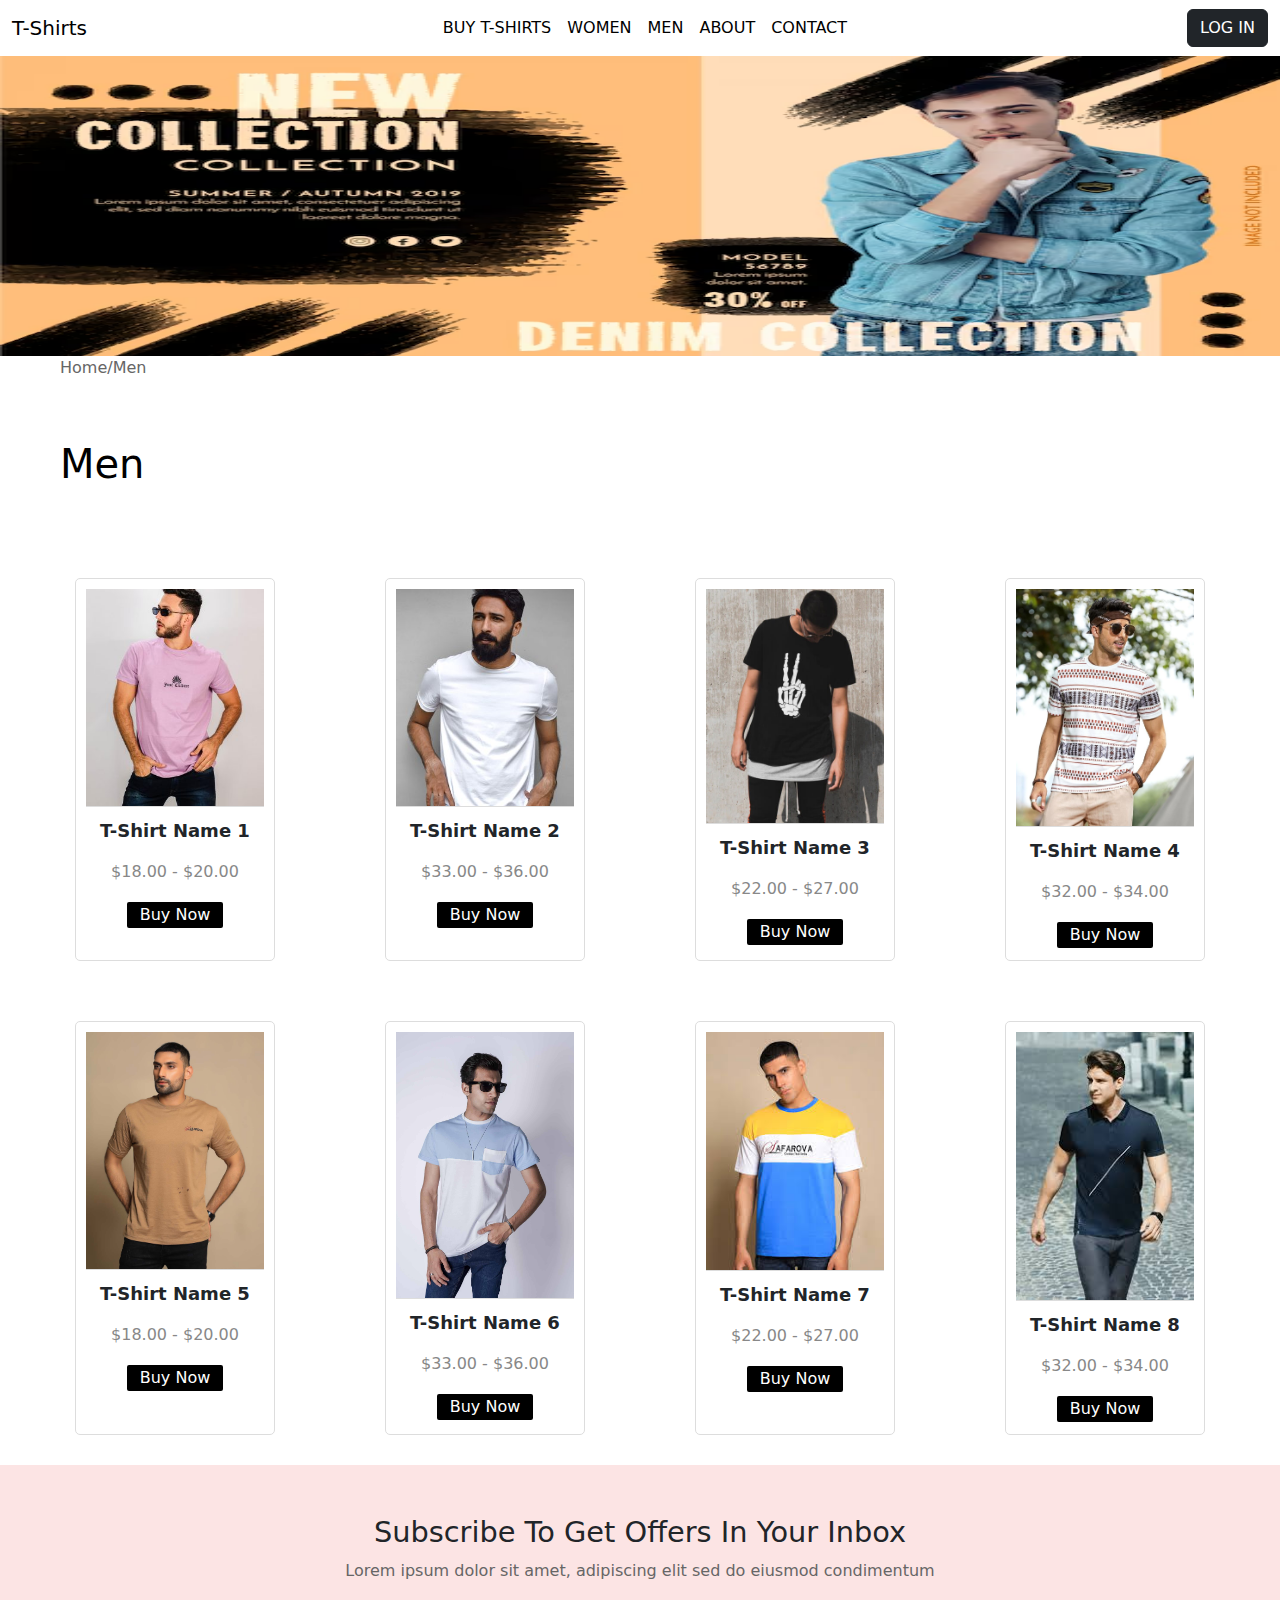
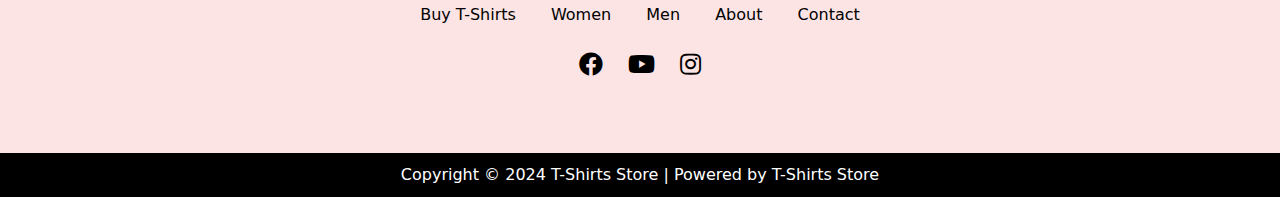
<file: men.html>
<!DOCTYPE html>
<html lang="en">

<head>
    <meta charset="UTF-8">
    <meta name="viewport" content="width=device-width, initial-scale=1.0">
    <title>Men Archieves</title>
    <link rel="stylesheet" href="style.css">
    <link rel="stylesheet" href="https://cdnjs.cloudflare.com/ajax/libs/font-awesome/5.15.3/css/all.min.css">
    <link rel="stylesheet" href="https://cdn.jsdelivr.net/npm/bootstrap@5.3.3/dist/css/bootstrap.min.css">
</head>

<body>

    <!--===== HEADER =====-->
    <nav class="navbar navbar-expand-lg">
        <div class="container-fluid">
            <a class="navbar-brand" href="index.html" target="_blank">T-Shirts</a>
            <button class="navbar-toggler" type="button" data-bs-toggle="collapse"
                data-bs-target="#navbarSupportedContent" aria-controls="navbarSupportedContent" aria-expanded="false"
                aria-label="Toggle navigation">
                <span class="navbar-toggler-icon"></span>
            </button>
            <div class="collapse navbar-collapse" id="navbarSupportedContent">
                <ul class="navbar-nav me-auto ms-auto mb-2 mb-lg-0 lg-5">
                    <li class="nav-item max-auto text-center">
                        <a class="nav-link active" aria-current="page" href="buy.html" target="_blank">BUY T-SHIRTS</a>
                    </li>
                    <li class="nav-item max-auto text-center">
                        <a class="nav-link active" aria-current="page" href="women.html" target="_blank">WOMEN</a>
                    </li>
                    <li class="nav-item max-auto text-center">
                        <a class="nav-link active  " aria-current="page" href="">MEN</a>
                    </li>
                    <li class="nav-item max-auto text-center">
                        <a class="nav-link active  " aria-current="page" href="about.html" target="_blank">ABOUT</a>
                    </li>
                    <li class="nav-item max-auto text-center">
                        <a class="nav-link active  " aria-current="page" href="contact.html" target="_blank">CONTACT</a>
                    </li>
                </ul>
                <li class="nav-item max-auto text-center nav-dark">
                    <button type="button" class="btn btn-dark"><a href="form.html" target="_blank" class="bg">LOG
                            IN</a></button>
                </li>
            </div>
        </div>
    </nav>




    <div>
        <img src="./Images/men bannner.avif" width="100%" height="300px">
    </div>

    <div>
        <a href="#" class="ho">Home/Men</a>
        <h1 class="po">Men</h1>
    </div>

    <div class="containe">
        <div class="tshirt">
            <img src="./Images/men.jpg" alt="Black T-Shirt">
            <p class="name">T-Shirt Name 1</p>
            <p class="price">$18.00 - $20.00</p>
            <button class="buy"><a href="shop.html" target="_blank" class="bg">Buy Now</a></button>
        </div>
        <div class="tshirt">
            <img src="./Images/men1.jpg" alt="Pink T-Shirt">
            <p class="name">T-Shirt Name 2</p>
            <p class="price">$33.00 - $36.00</p>
            <button class="buy"><a href="shop.html" target="_blank" class="bg">Buy Now</a></button>
        </div>
        <div class="tshirt">
            <img src="./Images/men3.jpeg" alt="White T-Shirt">
            <p class="name">T-Shirt Name 3</p>
            <p class="price">$22.00 - $27.00</p>
            <button class="buy"><a href="shop.html" target="_blank" class="bg">Buy Now</a></button>
        </div>
        <div class="tshirt">
            <img src="./Images/men4.jpg" alt="Graphic T-Shirt">
            <p class="name">T-Shirt Name 4</p>
            <p class="price">$32.00 - $34.00</p>
            <button class="buy"><a href="shop.html" target="_blank" class="bg">Buy Now</a></button>
        </div>
    </div>
    <div class="containe">
        <div class="tshirt">
            <img src="./Images/men5.jpg" alt="Black T-Shirt">
            <p class="name">T-Shirt Name 5</p>
            <p class="price">$18.00 - $20.00</p>
            <button class="buy"><a href="shop.html" target="_blank" class="bg">Buy Now</a></button>
        </div>
        <div class="tshirt">
            <img src="./Images/men6.jpg" alt="Pink T-Shirt">
            <p class="name">T-Shirt Name 6</p>
            <p class="price">$33.00 - $36.00</p>
            <button class="buy"><a href="shop.html" target="_blank" class="bg">Buy Now</a></button>
        </div>
        <div class="tshirt">
            <img src="./Images/men7.jfif" alt="White T-Shirt">
            <p class="name">T-Shirt Name 7</p>
            <p class="price">$22.00 - $27.00</p>
            <button class="buy"><a href="shop.html" target="_blank" class="bg">Buy Now</a></button>
        </div>
        <div class="tshirt">
            <img src="./Images/men8.jfif" alt="Graphic T-Shirt">
            <p class="name">T-Shirt Name 8</p>
            <p class="price">$32.00 - $34.00</p>
            <button class="buy"><a href="shop.html" target="_blank" class="bg">Buy Now</a></button>
        </div>
    </div>

    <div class="subscription-sectio">
        <h2>Subscribe To Get Offers In Your Inbox</h2>
        <p>Lorem ipsum dolor sit amet, adipiscing elit sed do eiusmod condimentum</p>
        <div class="links">
            <a href="buy.html" target="_blank">Buy T-Shirts</a>
            <a href="women.html" target="_blank">Women</a>
            <a href="men.html" target="_blank">Men</a>
            <a href="about.html" target="_blank">About</a>
            <a href="contact.html" target="_blank">Contact</a>
        </div>
        <div class="social-icons">
            <a href="https:/facebook.com" target="_blank"><i class="fab fa-facebook"></i></a>
            <a href="https:youtube.com" target="_blank"><i class="fab fa-youtube"></i></a>
            <a href="https:/instagram.com" target="_blank"><i class="fab fa-instagram"></i></a>
        </div>
    </div>
    <div class="foote">
        Copyright © 2024 T-Shirts Store | Powered by T-Shirts Store
    </div>

    <script src="https://cdn.jsdelivr.net/npm/@popperjs/core@2.11.8/dist/umd/popper.min.js"
        integrity="sha384-I7E8VVD/ismYTF4hNIPjVp/Zjvgyol6VFvRkX/vR+Vc4jQkC+hVqc2pM8ODewa9r"
        crossorigin="anonymous"></script>
    <script src="https://cdn.jsdelivr.net/npm/bootstrap@5.3.3/dist/js/bootstrap.min.js"
        integrity="sha384-0pUGZvbkm6XF6gxjEnlmuGrJXVbNuzT9qBBavbLwCsOGabYfZo0T0to5eqruptLy"
        crossorigin="anonymous"></script>

</body>

</html>
</file>
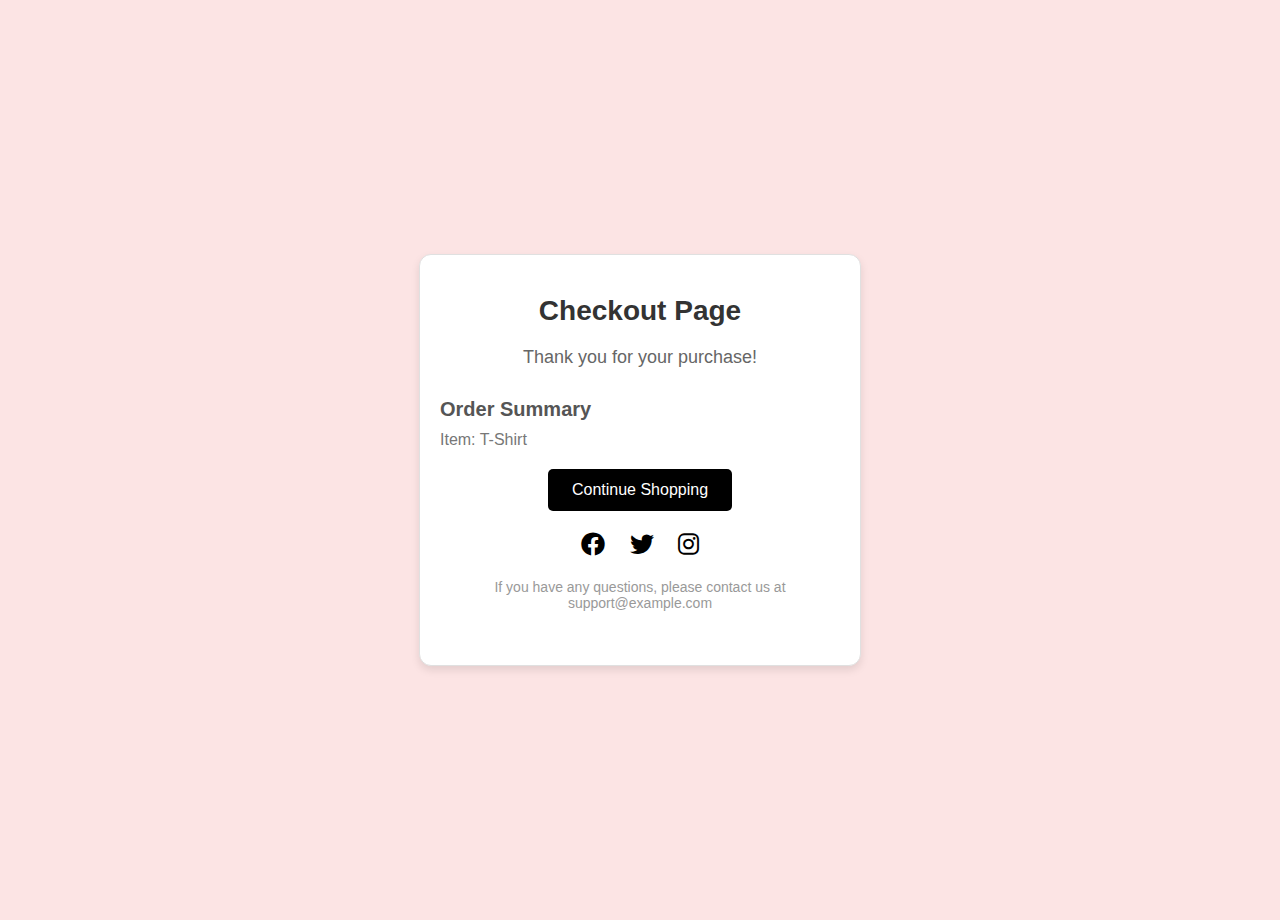
<file: shop.html>
<!DOCTYPE html>
<html lang="en">
<head>
    <meta charset="UTF-8">
    <meta name="viewport" content="width=device-width, initial-scale=1.0">
    <title>Checkout Page</title>
    <link rel="stylesheet" href="https://cdnjs.cloudflare.com/ajax/libs/font-awesome/6.0.0-beta3/css/all.min.css">
    <style>
        body {
            font-family: 'Segoe UI', Tahoma, Geneva, Verdana, sans-serif;
            background-color: #fce4e4;
            margin: 10px;
            padding: 0;
            display: flex;
            justify-content: center;
            align-items: center;
            height: 100vh;
        }
        .checkout-container {
            background-color: #ffffff;
            padding: 40px 20px;
            border-radius: 12px;
            box-shadow: 0 4px 8px rgba(0,0,0,0.1);
            text-align: center;
            max-width: 400px;
            width: 100%;
            border: 1px solid #e0e0e0;
        }
        .checkout-title {
            font-size: 28px;
            font-weight: 600;
            margin-bottom: 20px;
            color: #333333;
        }
        .checkout-message {
            font-size: 18px;
            color: #666666;
            margin-bottom: 30px;
        }
        .order-details {
            text-align: left;
            margin-bottom: 20px;
        }
        .order-details h2 {
            font-size: 20px;
            margin-bottom: 10px;
            color: #555555;
        }
        .order-details p {
            font-size: 16px;
            color: #777777;
            margin: 5px 0;
        }
        .btn {
            display: inline-block;
            padding: 12px 24px;
            font-size: 16px;
            color: #ffffff;
            background-color: black;
            border: none;
            border-radius: 5px;
            cursor: pointer;
            text-decoration: none;
            transition: background-color 0.3s ease;
        }
        .btn:hover {
            background-color: #333;
        }
        .social-media {
            margin-top: 20px;
        }
        .social-media a {
            text-decoration: none;
            color: black;
            font-size: 24px;
            margin: 0 10px;
            transition: color 0.3s ease;
        }
        .social-media a:hover {
            color: #333;
        }
        .contact-info {
            margin-top: 20px;
            font-size: 14px;
            color: #999999;
        }
    </style>
</head>
<body>
    <div class="checkout-container">
        <div class="checkout-title">Checkout Page</div>
        <p class="checkout-message">Thank you for your purchase!</p>
        <div class="order-details">
            <h2>Order Summary</h2>
            <p>Item: T-Shirt</p>
        </div>
        <a href="buy.html" target="_blank" class="btn">Continue Shopping</a>
        <div class="social-media">
            <a href="https://www.facebook.com" title="Facebook" target="_blank"><i class="fab fa-facebook"></i></a>
            <a href="https://www.twitter.com" title="Twitter" target="_blank"><i class="fab fa-twitter"></i></a>
            <a href="https://www.instagram.com" title="Instagram" target="_blank"><i class="fab fa-instagram"></i></a>
        </div>
        <div class="contact-info">
            <p>If you have any questions, please contact us at support@example.com</p>
        </div>
    </div>
</body>
</html>
</file>
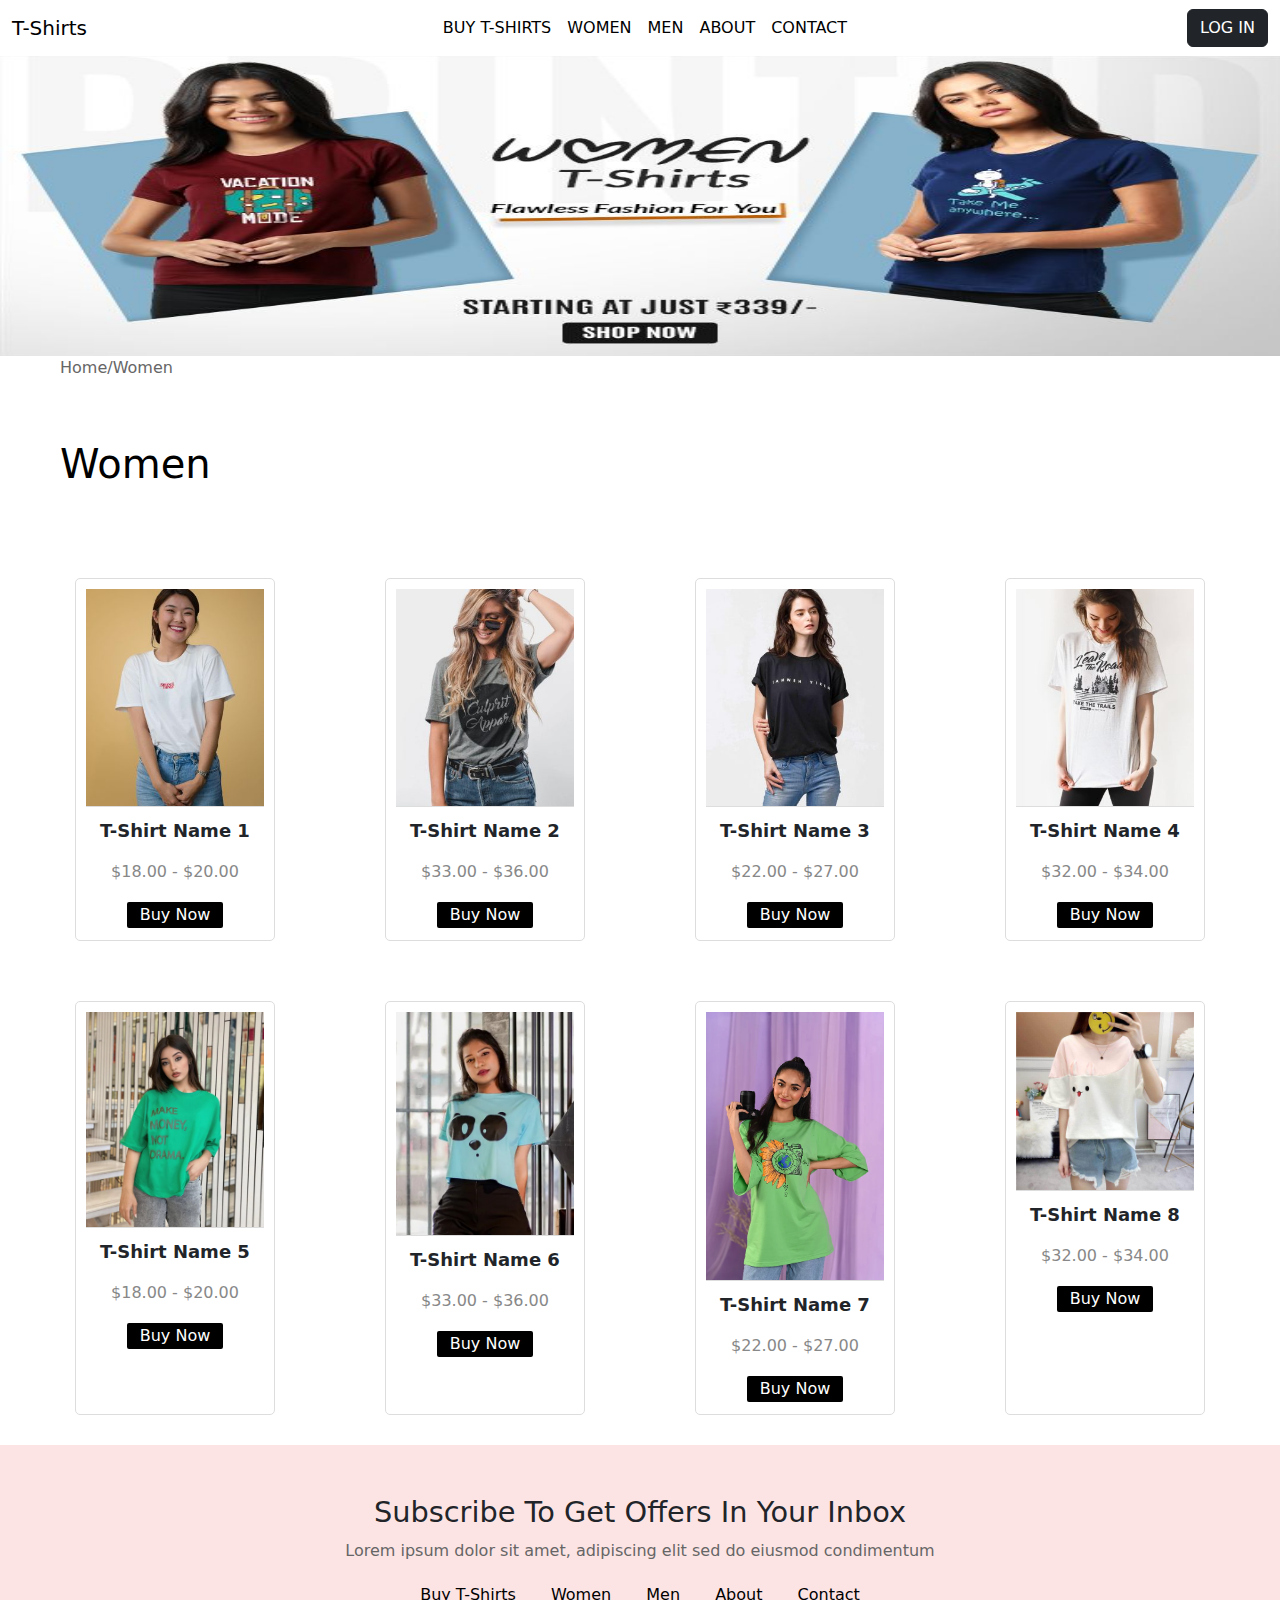
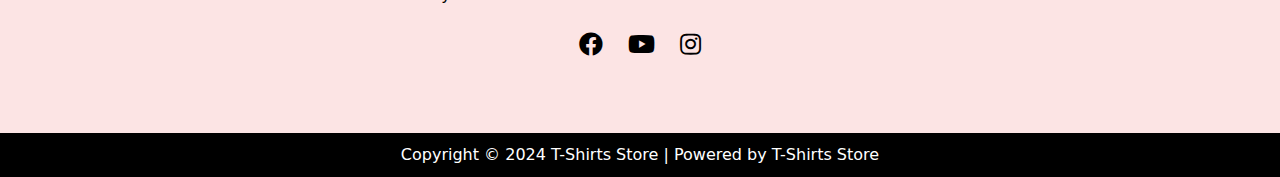
<file: women.html>
<!DOCTYPE html>
<html lang="en">

<head>
    <meta charset="UTF-8">
    <meta name="viewport" content="width=device-width, initial-scale=1.0">
    <title>Women Archieves</title>
    <link rel="stylesheet" href="style.css">
    <link rel="stylesheet" href="https://cdnjs.cloudflare.com/ajax/libs/font-awesome/5.15.3/css/all.min.css">
    <link rel="stylesheet" href="https://cdn.jsdelivr.net/npm/bootstrap@5.3.3/dist/css/bootstrap.min.css">
</head>

<body>

    <!--===== HEADER =====-->
    <nav class="navbar navbar-expand-lg">
        <div class="container-fluid">
            <a class="navbar-brand" href="index.html" target="_blank">T-Shirts</a>
            <button class="navbar-toggler" type="button" data-bs-toggle="collapse"
                data-bs-target="#navbarSupportedContent" aria-controls="navbarSupportedContent" aria-expanded="false"
                aria-label="Toggle navigation">
                <span class="navbar-toggler-icon"></span>
            </button>
            <div class="collapse navbar-collapse" id="navbarSupportedContent">
                <ul class="navbar-nav me-auto ms-auto mb-2 mb-lg-0 lg-5">
                    <li class="nav-item max-auto text-center">
                        <a class="nav-link active" aria-current="page" href="buy.html" target="_blank">BUY T-SHIRTS</a>
                    </li>
                    <li class="nav-item max-auto text-center">
                        <a class="nav-link active" aria-current="page" href="">WOMEN</a>
                    </li>
                    <li class="nav-item max-auto text-center">
                        <a class="nav-link active  " aria-current="page" href="men.html" target="_blank">MEN</a>
                    </li>
                    <li class="nav-item max-auto text-center">
                        <a class="nav-link active  " aria-current="page" href="about.html" target="_blank">ABOUT</a>
                    </li>
                    <li class="nav-item max-auto text-center">
                        <a class="nav-link active  " aria-current="page" href="contact.html" target="_blank">CONTACT</a>
                    </li>
                </ul>
                <li class="nav-item max-auto text-center nav-dark">
                    <button type="button" class="btn btn-dark"><a href="form.html" target="_blank" class="bg">LOG
                            IN</a></button>
                </li>
            </div>
        </div>
    </nav>




    <div>
        <img src="./Images/women banner.webp" width="100%" height="300px">
    </div>

    <div>
        <a href="#" class="ho">Home/Women</a>
        <h1 class="po">Women</h1>
    </div>

    <div class="containe">
        <div class="tshirt">
            <img src="./Images/women.jpg" alt="Black T-Shirt">
            <p class="name">T-Shirt Name 1</p>
            <p class="price">$18.00 - $20.00</p>
            <button class="buy"><a href="shop.html" target="_blank" class="bg">Buy Now</a></button>
        </div>
        <div class="tshirt">
            <img src="./Images/women1.jpg" alt="Pink T-Shirt">
            <p class="name">T-Shirt Name 2</p>
            <p class="price">$33.00 - $36.00</p>
            <button class="buy"><a href="shop.html" target="_blank" class="bg">Buy Now</a></button>
        </div>
        <div class="tshirt">
            <img src="./Images/women2.jpg" alt="White T-Shirt">
            <p class="name">T-Shirt Name 3</p>
            <p class="price">$22.00 - $27.00</p>
            <button class="buy"><a href="shop.html" target="_blank" class="bg">Buy Now</a></button>
        </div>
        <div class="tshirt">
            <img src="./Images/women3.jpg" alt="Graphic T-Shirt">
            <p class="name">T-Shirt Name 4</p>
            <p class="price">$32.00 - $34.00</p>
            <button class="buy"><a href="shop.html" target="_blank" class="bg">Buy Now</a></button>
        </div>
    </div>
    <div class="containe">
        <div class="tshirt">
            <img src="./Images/women4.webp" alt="Black T-Shirt">
            <p class="name">T-Shirt Name 5</p>
            <p class="price">$18.00 - $20.00</p>
            <button class="buy"><a href="shop.html" target="_blank" class="bg">Buy Now</a></button>
        </div>
        <div class="tshirt">
            <img src="./Images/women5.webp" alt="Pink T-Shirt">
            <p class="name">T-Shirt Name 6</p>
            <p class="price">$33.00 - $36.00</p>
            <button class="buy"><a href="shop.html" target="_blank" class="bg">Buy Now</a></button>
        </div>
        <div class="tshirt">
            <img src="./Images/women6.jfif" alt="White T-Shirt">
            <p class="name">T-Shirt Name 7</p>
            <p class="price">$22.00 - $27.00</p>
            <button class="buy"><a href="shop.html" target="_blank" class="bg">Buy Now</a></button>
        </div>
        <div class="tshirt">
            <img src="./Images/women7.webp" alt="Graphic T-Shirt">
            <p class="name">T-Shirt Name 8</p>
            <p class="price">$32.00 - $34.00</p>
            <button class="buy"><a href="shop.html" target="_blank" class="bg">Buy Now</a></button>
        </div>
    </div>

    <div class="subscription-sectio">
        <h2>Subscribe To Get Offers In Your Inbox</h2>
        <p>Lorem ipsum dolor sit amet, adipiscing elit sed do eiusmod condimentum</p>
        <div class="links">
            <a href="buy.html" target="_blank">Buy T-Shirts</a>
            <a href="women.html" target="_blank">Women</a>
            <a href="men.html" target="_blank">Men</a>
            <a href="about.html" target="_blank">About</a>
            <a href="contact.html" target="_blank">Contact</a>
        </div>
        <div class="social-icons">
            <a href="https:/facebook.com" target="_blank"><i class="fab fa-facebook"></i></a>
            <a href="https:youtube.com" target="_blank"><i class="fab fa-youtube"></i></a>
            <a href="https:/instagram.com" target="_blank"><i class="fab fa-instagram"></i></a>
        </div>
    </div>
    <div class="foote">
        Copyright © 2024 T-Shirts Store | Powered by T-Shirts Store
    </div>

    <script src="https://cdn.jsdelivr.net/npm/@popperjs/core@2.11.8/dist/umd/popper.min.js"
        integrity="sha384-I7E8VVD/ismYTF4hNIPjVp/Zjvgyol6VFvRkX/vR+Vc4jQkC+hVqc2pM8ODewa9r"
        crossorigin="anonymous"></script>
    <script src="https://cdn.jsdelivr.net/npm/bootstrap@5.3.3/dist/js/bootstrap.min.js"
        integrity="sha384-0pUGZvbkm6XF6gxjEnlmuGrJXVbNuzT9qBBavbLwCsOGabYfZo0T0to5eqruptLy"
        crossorigin="anonymous"></script>
</body>

</html>
</file>
<file: style.css>
/* -------- Index-------- */
body {
  height: 1000px;
}

ul {
  display: flex;
  margin: 15px;
  list-style: none;
}

.nav-dark {
  list-style: none;
}

.div {
  background-color: #fce4e4;
  width: 97%;
  height: 600px;
  margin: 25px;
}

.sa {
  position: relative;
  top: 174px;
  left: 80px;
  color: rgb(139, 130, 130);
  text-decoration: none;
  font-family: sans-serif;
}

.mod {
  position: relative;
  top: 174px;
  margin-left: 80px;
  font-family: sans-serif;
}

.but {
  background-color: black;
  color: white;
  width: 150px;
  height: 50px;
  position: relative;
  bottom: 30px;
  margin-left: 80px;
  border-radius: 5px;
  border: 2px solid black;
}

.but:hover {
  color: rgb(139, 130, 130);
  background-color: #333;
}

.img {
  position: relative;
  bottom: 36px;
  margin-left: 450px;
  width: 500px;
  height: 500px;
}

.mo,
.saw {
  font-family: sans-serif;
}

.saw {
  text-decoration: none;
  color: rgb(139, 130, 130);
}

.im {
  position: relative;
  top: 5px;
  right: 326px;
}

.if {
  width: 600px;
  height: 600px;
  position: relative;
  bottom: 540px;
  margin-left: 420px;
}

.p {
  color: rgb(139, 130, 130);
  font-family: sans-serif;
  position: relative;
  right: 326px;
  top: 10px;
}

.th {
  font-family: sans-serif;
  position: relative;
  right: 326px;
}

.sh {
  background-color: black;
  color: white;
  width: 120px;
  height: 50px;
  position: relative;
  bottom: 260px;
  left: 180px;
  border-radius: 5px;
  border: 2px solid black;
}

.sh:hover {
  background-color: #333;
  color: rgb(139, 130, 130);
}

.di {
  background-image: url(./Images/T-Shirt.webp);
  width: 97%;
  height: 600px;
  margin: 25px;
  background-position: center;
  background-size: cover;
  position: relative;
  bottom: 500px;
}

.sw {
  position: relative;
  top: 150px;
  color: white;
  text-decoration: none;
}

.md {
  position: relative;
  top: 150px;
  color: white;
  text-decoration: none;
}

.sf {
  position: relative;
  top: 150px;
  left: 50px;
  color: white;
  text-decoration: none;
}

.bu {
  background-color: black;
  color: white;
  width: 180px;
  height: 50px;
  position: relative;
  top: 200px;
  right: 120px;
  border-radius: 5px;
  border: 2px solid black;
}

.bu:hover {
  color: rgb(139, 130, 130);
  background-color: #333;
}

.container {
  display: flex;
  align-items: center;
  justify-content: center;
  height: 100vh;
  background-color: #f8f8f8;
  margin: 10px;
  position: relative;
  bottom: 500px;
}

.content {
  display: flex;
  width: 80%;
  max-width: 1200px;
  background-color: white;
  box-shadow: 0 4px 8px rgba(0, 0, 0, 0.1);
}

.image {
  flex: 1;
  background-image: url('./Images/women.jpg');
  background-size: cover;
  background-position: center;
}

.text {
  flex: 1;
  padding: 50px;
  display: flex;
  flex-direction: column;
  justify-content: center;
}

.text h1 {
  margin: 0;
  font-size: 2.5rem;
}

.text p {
  margin: 20px 0;
  color: #666;
}

.text button {
  padding: 10px 20px;
  font-size: 1rem;
  color: white;
  background-color: black;
  border: none;
  cursor: pointer;
  transition: background-color 0.3s;
}

.text button:hover {
  background-color: #333;
  color: rgb(139, 130, 130);
}

.dv {
  position: relative;
  bottom: 500px;
}

.reviews-section {
  text-align: center;
  padding: 50px;
  background-color: white;
  position: relative;
  bottom: 500px;
}

.reviews-section h2 {
  font-size: 2rem;
  margin-bottom: 20px;
}

.reviews-section p {
  font-size: 1.1rem;
  margin: 20px auto;
  max-width: 800px;
  color: #666;
}

.reviews-section .rating {
  color: gold;
  margin-bottom: 10px;
}

.reviews-section .author {
  font-weight: bold;
}

.products {
  display: flex;
  justify-content: center;
  gap: 20px;
  padding: 20px;
  position: relative;
  bottom: 550px;
}

.product {
  background-color: white;
  box-shadow: 0 4px 8px rgba(0, 0, 0, 0.1);
  width: 300px;
  overflow: hidden;
}

.product img {
  width: 100%;
  height: auto;
}

.product .caption {
  text-align: center;
  padding: 10px;
  background-color: rgba(0, 0, 0, 0.7);
  color: white;
  position: relative;
  bottom: 0;
  width: 100%;
}

.subscription-section {
  text-align: center;
  padding: 50px;
  background-color: #fce4e4;
  position: relative;
  bottom: 500px;
}

.subscription-section h2 {
  font-size: 1.8rem;
  margin-bottom: 10px;
}

.subscription-section p {
  font-size: 1rem;
  color: #666;
  margin-bottom: 20px;
}

.subscription-section .links {
  margin-bottom: 20px;
}

.subscription-section .links a {
  margin: 0 15px;
  color: black;
  text-decoration: none;
  font-size: 1rem;
}

.subscription-section .social-icons {
  margin-bottom: 20px;
}

.subscription-section .social-icons a {
  margin: 0 10px;
  color: black;
  text-decoration: none;
  font-size: 1.5rem;
}

.footer {
  background-color: black;
  color: white;
  padding: 10px 0;
  text-align: center;
  position: relative;
  bottom: 500px;
}

.see {
  border-radius: 5px;
  border: 2px solid black;
}

@media (min-width: 350px) and (max-width: 1000px) {
  body {
    margin: 0px;
  }

  .nav_link {
    font-size: 10px;
  }

  .nav_sec {
    font-size: 10px;
    top: 6px;
  }

  .nav__logo,
  .spa,
  .wor {
    display: none;
  }

  .div {
    width: 90%;
    height: 400px;
    font-size: 12px;
  }

  .img {
    display: none;
  }

  .df {
    display: none;
  }

  .di {
    display: none;
  }

  .but {
    top: 180px;
  }

  .footer {
    width: 100%;
    font-size: 12px;
  }

  .il {
    width: 100%;
  }
  .container {
    height: auto;
  }
}

@media (max-width: 768px) {
  .contact h1 {
    font-size: 30px;
  }

  .contact p {
    font-size: 14px;
  }

  .get-in-touch h2 {
    font-size: 22px;
  }

  .get-in-touch p,
  .get-in-touch address p {
    font-size: 13px;
  }

  .contact-form input,
  .contact-form textarea {
    font-size: 13px;
  }

  .image {
    display: none;
  }
}

@media (min-width: 350px) and (max-width: 1000px) {
  .contact h1 {
    font-size: 28px;
  }

  .contact p {
    font-size: 12px;
  }

  .get-in-touch h2 {
    font-size: 20px;
  }

  .get-in-touch p,
  .get-in-touch address p {
    font-size: 12px;
  }

  .contact-form input,
  .contact-form textarea {
    font-size: 12px;
  }
}

/* Responsive styling */
@media (max-width: 768px) {
  .history-content {
    flex-direction: column;
  }

  .history-text {
    margin-right: 0;
    margin-bottom: 1rem;
    max-width: 100%;
    font-size: 16px;
  }

  .history-image {
    max-width: 100%;
  }

  .history h2 {
    font-size: 28px;
  }
}

@media (max-width: 480px) {
  .history {
    padding: 1rem 0;
  }

  .history h2 {
    font-size: 24px;
  }

  .history-text {
    font-size: 14px;
    line-height: 1.6;
  }

  .history-image img {
    border-radius: 5px;
  }
}

/* -------- Buy -------- */
body {
  font-family: Arial, sans-serif;
  background-color: #f4f4f4;
  margin: 0;
  padding: 0;
}

.containe {
  display: flex;
  flex-wrap: wrap;
  justify-content: space-around;
  padding: 20px;
}

.tshirt {
  background-color: #fff;
  border: 1px solid #ddd;
  border-radius: 5px;
  margin: 10px;
  padding: 10px;
  text-align: center;
  width: 200px;
}

.tshirt img {
  max-width: 100%;
  height: auto;
  border-bottom: 1px solid #ddd;
  margin-bottom: 10px;
}

.name {
  font-size: 18px;
  font-weight: bold;
}

.price {
  color: #888;
}

.ho {
  text-decoration: none;
  color: #666;
  margin: 60px;
}

.po {
  text-decoration: none;
  color: black;
  margin: 60px;
}

.subscription-sectio {
  text-align: center;
  padding: 50px;
  background-color: #fce4e4;
}

.subscription-sectio h2 {
  font-size: 1.8rem;
  margin-bottom: 10px;
}

.subscription-sectio p {
  font-size: 1rem;
  color: #666;
  margin-bottom: 20px;
}

.subscription-sectio .links {
  margin-bottom: 20px;
}

.subscription-sectio .links a {
  margin: 0 15px;
  color: black;
  text-decoration: none;
  font-size: 1rem;
}

.subscription-sectio .social-icons {
  margin-bottom: 20px;
}

.subscription-sectio .social-icons a {
  margin: 0 10px;
  color: black;
  text-decoration: none;
  font-size: 1.5rem;
}

.foote {
  background-color: black;
  color: white;
  padding: 10px 0;
  text-align: center;
}

/* -------- About -------- */
main {
  padding: 2rem 1rem;
}

.about {
  text-align: center;
  padding: 2rem 0;
  background: #fff;
}

.about h2 {
  font-size: 32px;
  margin-bottom: 1rem;
}

.about-content {
  max-width: 800px;
  margin: 0 auto;
  padding: 1rem;
  font-size: 18px;
  line-height: 1.8;
}

.mission {
  background: #fce4e4;
  color: black;
  padding: 2rem;
  text-align: center;
  margin: 2rem 0;
}

.mission h3 {
  margin-top: 0;
  font-size: 28px;
}

.mission p {
  font-size: 18px;
  line-height: 1.8;
}

.history {
  text-align: center;
  padding: 2rem 0;
  background: #f9f9f9;
}

.history h2 {
  font-size: 32px;
  margin-bottom: 1rem;
}

.history-content {
  display: flex;
  flex-wrap: wrap;
  justify-content: center;
  align-items: center;
  max-width: 1000px;
  margin: 0 auto;
  padding: 1rem;
}

.history-text {
  flex: 1;
  margin-right: 1rem;
  max-width: 500px;
  font-size: 18px;
  line-height: 1.8;
}

.history-image {
  flex: 1;
  max-width: 400px;
}

.history-image img {
  max-width: 100%;
  height: auto;
  border-radius: 10px;
}

/* -------- Contact -------- */
body {
  margin: 0;
  padding: 0;
  box-sizing: border-box;
  overflow-x: hidden;
}

.contact {
  text-align: center;
  padding: 40px 20px;
  background-color: #fefefe;
  margin: 20px;
  border-radius: 8px;
  box-shadow: 0 6px 12px rgba(0, 0, 0, 0.1);
}

.contact h1 {
  font-size: 36px;
  margin-bottom: 20px;
  color: #333;
  font-weight: bold;
}

.contact p {
  font-size: 16px;
  margin-bottom: 40px;
  color: #666;
  line-height: 1.6;
}

/* Contact Info Styling */
.contact-info {
  display: flex;
  flex-wrap: wrap;
  justify-content: center;
  border: 1px solid #eee;
  border-radius: 8px;
  margin-bottom: 20px;
  background-color: #fafafa;
  padding: 20px;
  max-width: 100%;
  box-sizing: border-box;
  box-shadow: 0 4px 8px rgba(0, 0, 0, 0.1);
}

.get-in-touch,
.contact-form {
  flex: 1;
  min-width: 280px;
  max-width: 320px;
  margin: 10px;
  box-sizing: border-box;
}

.get-in-touch {
  text-align: left;
}

.get-in-touch h2 {
  font-size: 28px;
  margin-bottom: 10px;
  color: #222;
  font-weight: bold;
}

.get-in-touch p {
  font-size: 15px;
  margin-bottom: 20px;
  color: #777;
}

.get-in-touch address p {
  font-size: 15px;
  color: #444;
}

.contact-form {
  display: flex;
  flex-direction: column;
  align-items: flex-start;
}

.contact-form input,
.contact-form textarea {
  width: 100%;
  margin-bottom: 15px;
  padding: 12px;
  font-size: 15px;
  border: 1px solid #ccc;
  border-radius: 6px;
  box-sizing: border-box;
  transition: border-color 0.3s ease, box-shadow 0.3s ease;
}

.contact-form input:focus,
.contact-form textarea:focus {
  border-color: #333;
  box-shadow: 0 0 5px rgba(243, 156, 18, 0.3);
}

.contact-form button {
  padding: 12px 24px;
  background-color: #333;
  color: #fff;
  border: none;
  border-radius: 6px;
  cursor: pointer;
  font-size: 16px;
  transition: background-color 0.3s ease, transform 0.3s ease;
}

.contact-form button:hover {
  background-color: #333;
  color: #fff;
  transform: scale(1.05);
}

.map {
  margin: 20px 0;
}

.subscribe {
  background-color: #f8f8f8;
  padding: 20px;
  text-align: center;
}

.sc {
  color: black;
}

.buy {
  background-color: #000;
  color: #fff;
  border-radius: 4px;
  cursor: pointer;
  width: 100px;
  height: 30px;
  border: 2px solid white;
}

.bg {
  text-decoration: none;
  color: white;
}
</file>
